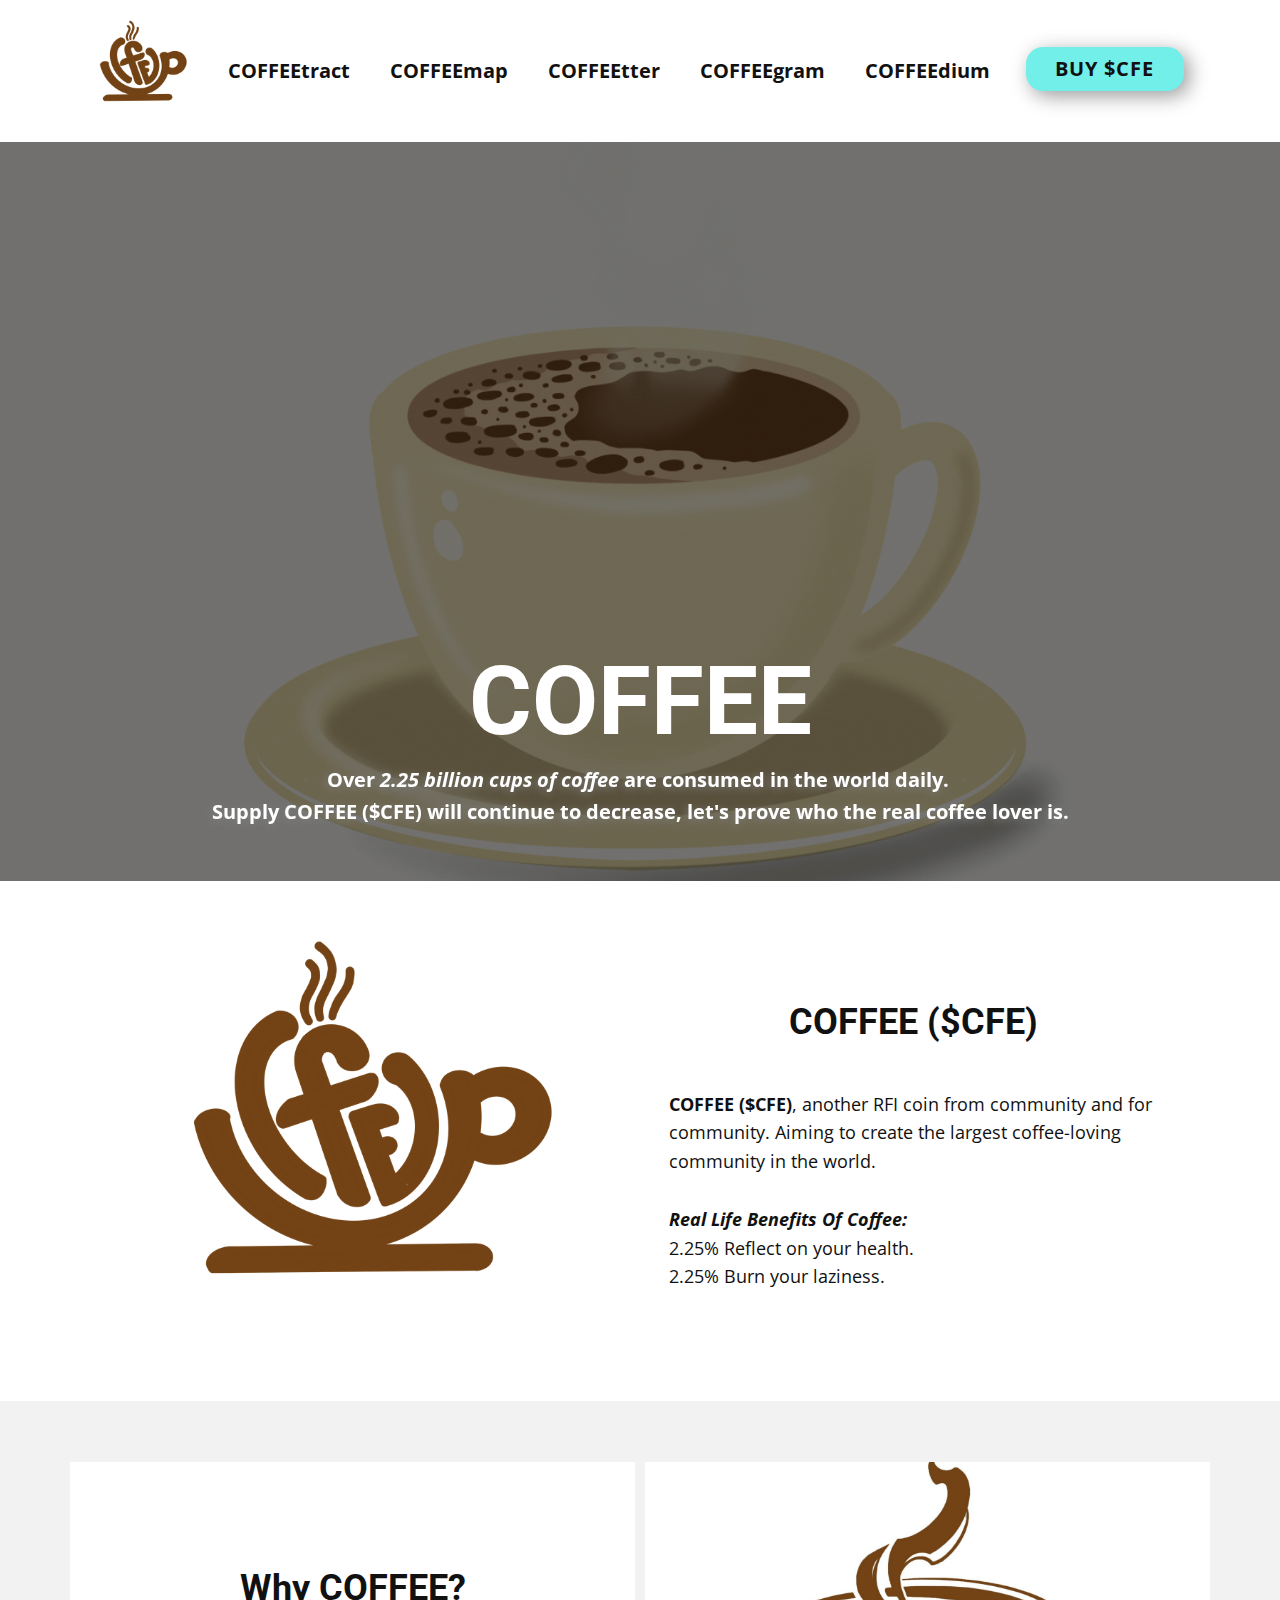
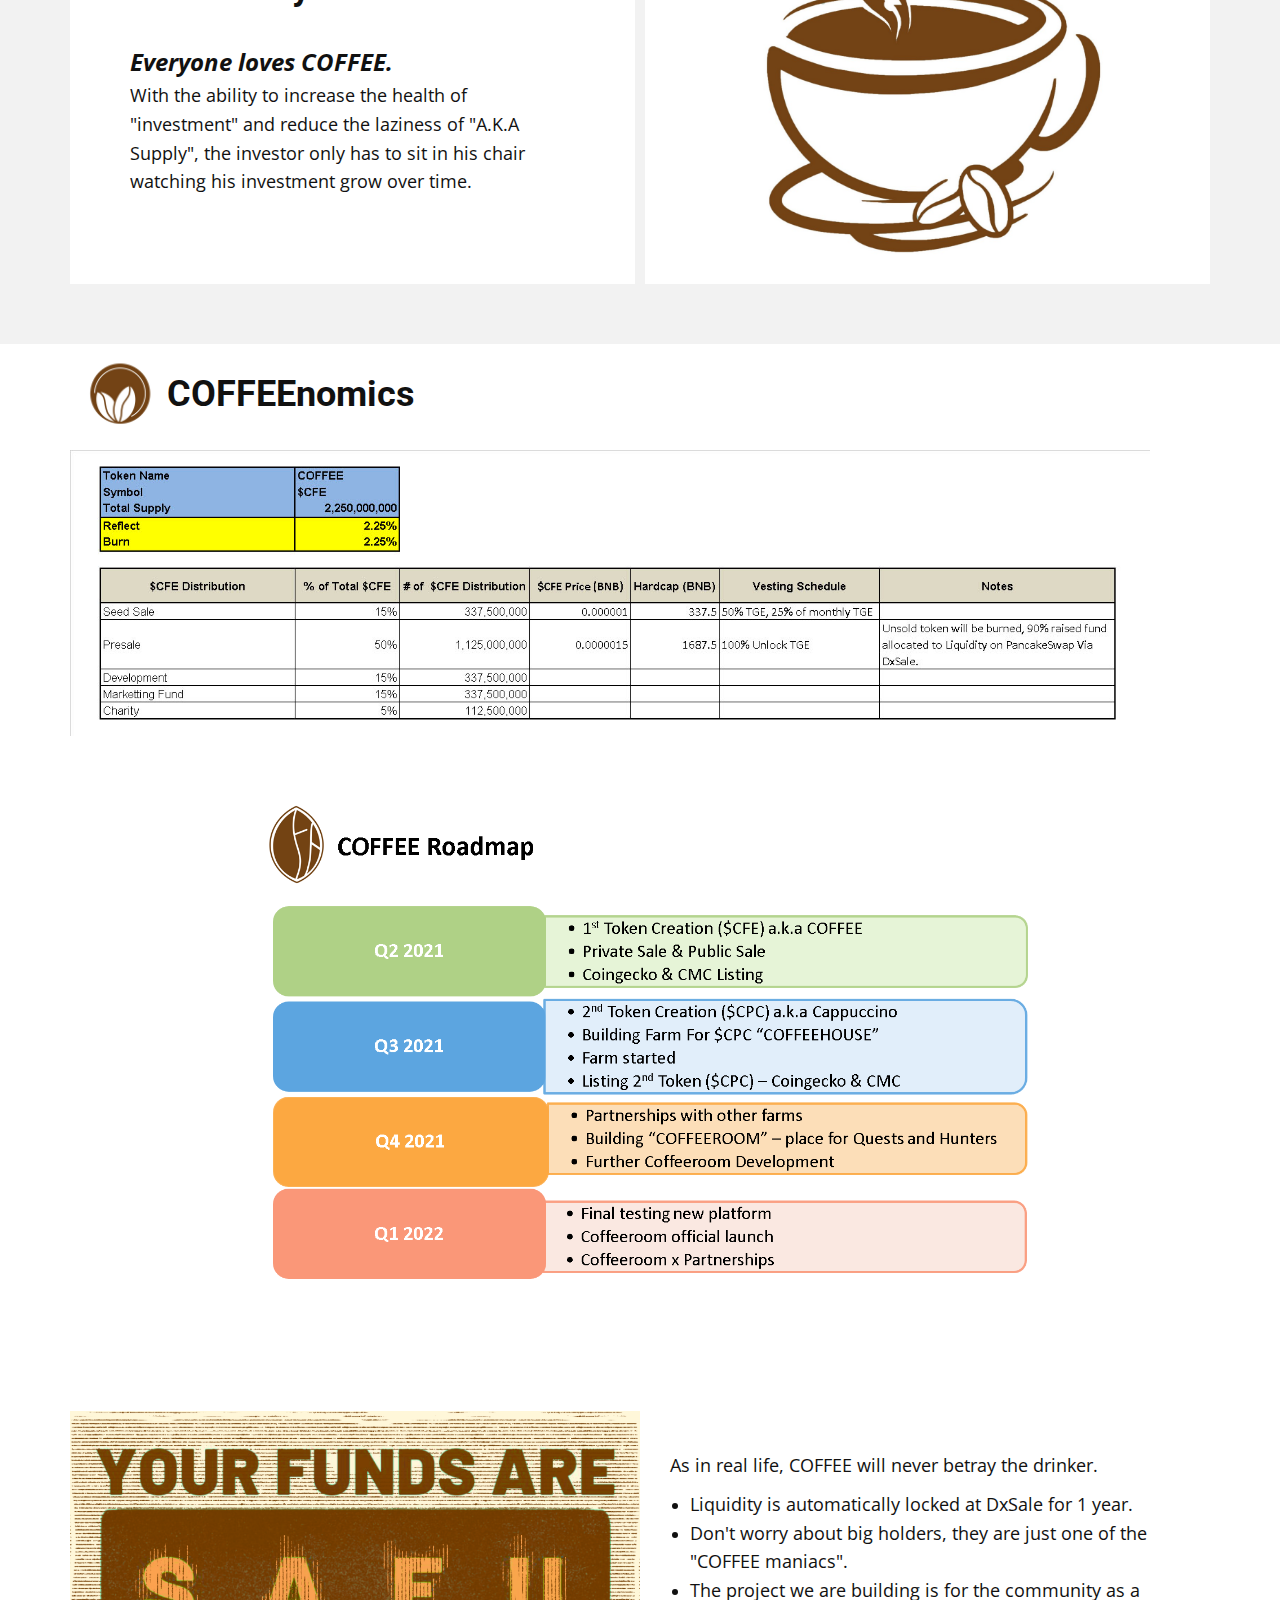
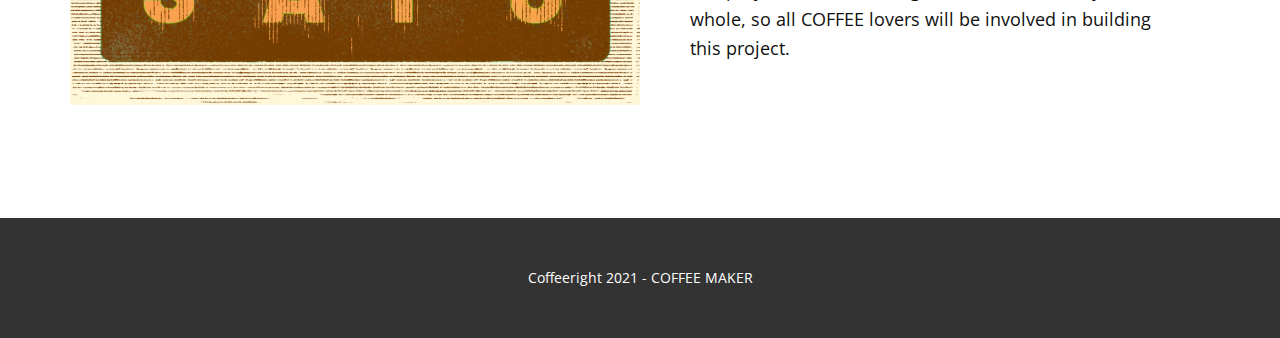
<file: index.html>
<!DOCTYPE html>
<html style="font-size: 16px;" lang="en">
  <head>
    <meta name="viewport" content="width=device-width, initial-scale=1.0">
    <meta charset="utf-8">
    <meta name="keywords" content="INTUITIVE">
    <meta name="description" content="">
    <meta name="page_type" content="np-template-header-footer-from-plugin">
    <title>COFFEE</title>
    <link rel="stylesheet" href="nicepage.css" media="screen">
<link rel="stylesheet" href="COFFEE.css" media="screen">
    <script class="u-script" type="text/javascript" src="jquery.js" defer=""></script>
    <script class="u-script" type="text/javascript" src="nicepage.js" defer=""></script>
    <meta name="generator" content="Nicepage 3.10.2, nicepage.com">
    <link rel="icon" href="images/favicon1.jpg">
    <link id="u-theme-google-font" rel="stylesheet" href="https://fonts.googleapis.com/css?family=Roboto:100,100i,300,300i,400,400i,500,500i,700,700i,900,900i|Open+Sans:300,300i,400,400i,600,600i,700,700i,800,800i">
    
    
    
    
    
    
    
    <script type="application/ld+json">{
		"@context": "http://schema.org",
		"@type": "Organization",
		"name": "Coffee",
		"url": "index.html"
}</script>
    <meta property="og:title" content="COFFEE">
    <meta property="og:type" content="website">
    <meta name="theme-color" content="#478ac9">
    <link rel="canonical" href="index.html">
    <meta property="og:url" content="index.html">
  </head>
  <body data-home-page="COFFEE.html" data-home-page-title="COFFEE" class="u-body"><header class="u-clearfix u-header u-header" id="sec-203b"><div class="u-clearfix u-sheet u-valign-middle-sm u-valign-middle-xs u-sheet-1">
        <nav class="u-menu u-menu-dropdown u-offcanvas u-menu-1">
          <div class="menu-collapse" style="font-size: 1rem; letter-spacing: 0px; font-weight: 700;">
            <a class="u-button-style u-custom-left-right-menu-spacing u-custom-padding-bottom u-custom-top-bottom-menu-spacing u-nav-link u-text-active-palette-1-base u-text-hover-palette-2-base" href="#">
              <svg><use xmlns:xlink="http://www.w3.org/1999/xlink" xlink:href="#menu-hamburger"></use></svg>
              <svg version="1.1" xmlns="http://www.w3.org/2000/svg" xmlns:xlink="http://www.w3.org/1999/xlink"><defs><symbol id="menu-hamburger" viewBox="0 0 16 16" style="width: 16px; height: 16px;"><rect y="1" width="16" height="2"></rect><rect y="7" width="16" height="2"></rect><rect y="13" width="16" height="2"></rect>
</symbol>
</defs></svg>
            </a>
          </div>
          <div class="u-custom-menu u-nav-container">
            <ul class="u-nav u-unstyled u-nav-1"><li class="u-nav-item"><a class="u-button-style u-nav-link u-text-active-palette-1-base u-text-hover-palette-2-base" style="padding: 10px 20px;">COFFEEtract</a>
</li><li class="u-nav-item"><a class="u-button-style u-nav-link u-text-active-palette-1-base u-text-hover-palette-2-base" href="COFFEE.html#sec-0872" data-page-id="38560812" style="padding: 10px 20px;">COFFEEmap</a>
</li><li class="u-nav-item"><a class="u-button-style u-nav-link u-text-active-palette-1-base u-text-hover-palette-2-base" href="Twitter.html" style="padding: 10px 20px;">COFFEEtter</a>
</li><li class="u-nav-item"><a class="u-button-style u-nav-link u-text-active-palette-1-base u-text-hover-palette-2-base" style="padding: 10px 20px;">COFFEEgram</a>
</li><li class="u-nav-item"><a class="u-button-style u-nav-link u-text-active-palette-1-base u-text-hover-palette-2-base" style="padding: 10px 20px;">COFFEEdium</a>
</li></ul>
          </div>
          <div class="u-custom-menu u-nav-container-collapse">
            <div class="u-black u-container-style u-inner-container-layout u-opacity u-opacity-95 u-sidenav">
              <div class="u-sidenav-overflow">
                <div class="u-menu-close"></div>
                <ul class="u-align-center u-nav u-popupmenu-items u-unstyled u-nav-2"><li class="u-nav-item"><a class="u-button-style u-nav-link" style="padding: 10px 20px;">COFFEEtract</a>
</li><li class="u-nav-item"><a class="u-button-style u-nav-link" href="COFFEE.html#sec-0872" data-page-id="38560812" style="padding: 10px 20px;">COFFEEmap</a>
</li><li class="u-nav-item"><a class="u-button-style u-nav-link" href="Twitter.html" style="padding: 10px 20px;">COFFEEtter</a>
</li><li class="u-nav-item"><a class="u-button-style u-nav-link" style="padding: 10px 20px;">COFFEEgram</a>
</li><li class="u-nav-item"><a class="u-button-style u-nav-link" style="padding: 10px 20px;">COFFEEdium</a>
</li></ul>
              </div>
            </div>
            <div class="u-black u-menu-overlay u-opacity u-opacity-70"></div>
          </div>
        </nav>
        <a href="#" class="u-border-0 u-btn u-btn-round u-button-style u-hover-palette-1-dark-1 u-palette-4-light-1 u-radius-17 u-btn-1">BUY $CFE</a>
        <div alt="" class="u-image u-image-circle u-preserve-proportions u-image-1" data-image-width="3000" data-image-height="3000"></div>
      </div></header>
    <section class="u-align-center u-clearfix u-image u-shading u-section-1" src="" data-image-width="3000" data-image-height="3000" id="sec-28fe">
      <div class="u-clearfix u-sheet u-sheet-1">
        <h1 class="u-text u-title u-text-1">COFFEE</h1>
        <p class="u-large-text u-text u-text-variant u-text-2" data-animation-name="bounceIn" data-animation-duration="2500" data-animation-delay="0" data-animation-direction="">
          <span style="font-weight: 700;">Over <i>2.25 billion cups of coffee</i> are consumed in the world daily.&nbsp;<br>Supply COFFEE ($CFE) will continue to decrease, let's prove who the real coffee lover is.
          </span>
          <br>
        </p>
      </div>
    </section>
    <section class="u-clearfix u-section-2" id="sec-06cc">
      <div class="u-clearfix u-sheet u-sheet-1">
        <div class="u-clearfix u-expanded-width u-layout-wrap u-layout-wrap-1">
          <div class="u-layout">
            <div class="u-layout-row">
              <div class="u-container-style u-image u-layout-cell u-size-30 u-image-1" data-image-width="1600" data-image-height="1600">
                <div class="u-container-layout u-container-layout-1"></div>
              </div>
              <div class="u-align-center u-container-style u-layout-cell u-size-30 u-layout-cell-2">
                <div class="u-container-layout u-container-layout-2">
                  <h2 class="u-text u-text-1">COFFEE ($CFE)</h2>
                  <p class="u-align-left u-text u-text-2"><b>COFFEE ($CFE)</b>, another RFI coin from community and for community. Aiming to create the largest coffee-loving community in the world. <br>
                    <br><b><i>Real Life Benefits Of Coffee: </i></b>
                    <br>2.25% Reflect on your health. <br>2.25% Burn your laziness.
                  </p>
                </div>
              </div>
            </div>
          </div>
        </div>
      </div>
    </section>
    <section class="u-clearfix u-grey-5 u-section-3" id="sec-ecaa">
      <div class="u-clearfix u-sheet u-sheet-1">
        <div class="u-clearfix u-gutter-10 u-layout-wrap u-layout-wrap-1">
          <div class="u-layout" style="">
            <div class="u-layout-row" style="">
              <div class="u-container-style u-layout-cell u-left-cell u-size-30 u-size-xs-60 u-white u-layout-cell-1" src="">
                <div class="u-container-layout u-container-layout-1">
                  <h2 class="u-align-center u-text u-text-1">Why COFFEE?</h2>
                  <p class="u-align-left u-text u-text-2">
                    <span style="font-weight: 700; font-style: italic; font-size: 1.5rem;">Everyone loves COFFEE.&nbsp;</span>
                    <br>With the ability to increase the health of "investment" and reduce the laziness of "A.K.A Supply", the investor only has to sit in his chair watching his investment grow over time.<br>
                    <br>
                  </p>
                </div>
              </div>
              <div class="u-align-center u-container-style u-image u-layout-cell u-right-cell u-size-30 u-size-xs-60 u-image-1" src="" data-image-width="3000" data-image-height="3000">
                <div class="u-container-layout u-container-layout-2" src=""></div>
              </div>
            </div>
          </div>
        </div>
      </div>
    </section>
    <section class="u-clearfix u-section-4" id="sec-9d4d">
      <div class="u-clearfix u-sheet u-sheet-1">
        <h1 class="u-text u-text-1">COFFEEnomics</h1>
        <img class="u-image u-image-contain u-image-1" src="images/Tokenomics.jpg" data-image-width="1571" data-image-height="416">
        <div alt="" class="u-image u-image-circle u-preserve-proportions u-image-2" data-image-width="3000" data-image-height="3000"></div>
      </div>
    </section>
    <section class="u-clearfix u-image u-image-contain u-section-5" id="sec-0872" data-image-width="1409" data-image-height="887">
      <div class="u-clearfix u-sheet u-valign-top u-sheet-1"></div>
    </section>
    <section class="u-clearfix u-section-6" id="sec-8084">
      <div class="u-clearfix u-sheet u-sheet-1">
        <div class="u-clearfix u-expanded-width u-layout-wrap u-layout-wrap-1">
          <div class="u-layout">
            <div class="u-layout-row">
              <div class="u-container-style u-image u-image-contain u-layout-cell u-size-30 u-image-1" data-image-width="1070" data-image-height="551">
                <div class="u-container-layout u-container-layout-1"></div>
              </div>
              <div class="u-container-style u-layout-cell u-size-30 u-layout-cell-2">
                <div class="u-container-layout u-valign-top-sm u-valign-top-xs u-container-layout-2">
                  <p class="u-text u-text-1">
                    <span style="font-size: 1.125rem;">As in real life, COFFEE will never betray the drinker.&nbsp;</span>
                    <br>
                  </p>
                  <ul class="u-text u-text-2">
                    <li>
                      <span style="font-size: 1.125rem;">Liquidity is automatically locked at DxSale for 1 year.&nbsp;&nbsp;</span>
                    </li>
                    <li>
                      <span style="font-size: 1.125rem;">Don't worry about big holders, they are just one of the "COFFEE maniacs".&nbsp;</span>
                    </li>
                    <li>
                      <span style="font-size: 1.125rem;">The project we are building is for the community as a whole, so all COFFEE lovers will be involved in building this project.</span>
                    </li>
                  </ul>
                </div>
              </div>
            </div>
          </div>
        </div>
      </div>
    </section>
    
    
    <footer class="u-align-center u-clearfix u-footer u-grey-80 u-footer" id="sec-6ede"><div class="u-clearfix u-sheet u-sheet-1">
        <p class="u-small-text u-text u-text-variant u-text-1">Coffeeright 2021 - COFFEE MAKER</p>
      </div></footer>
  </body>
</html>
</file>
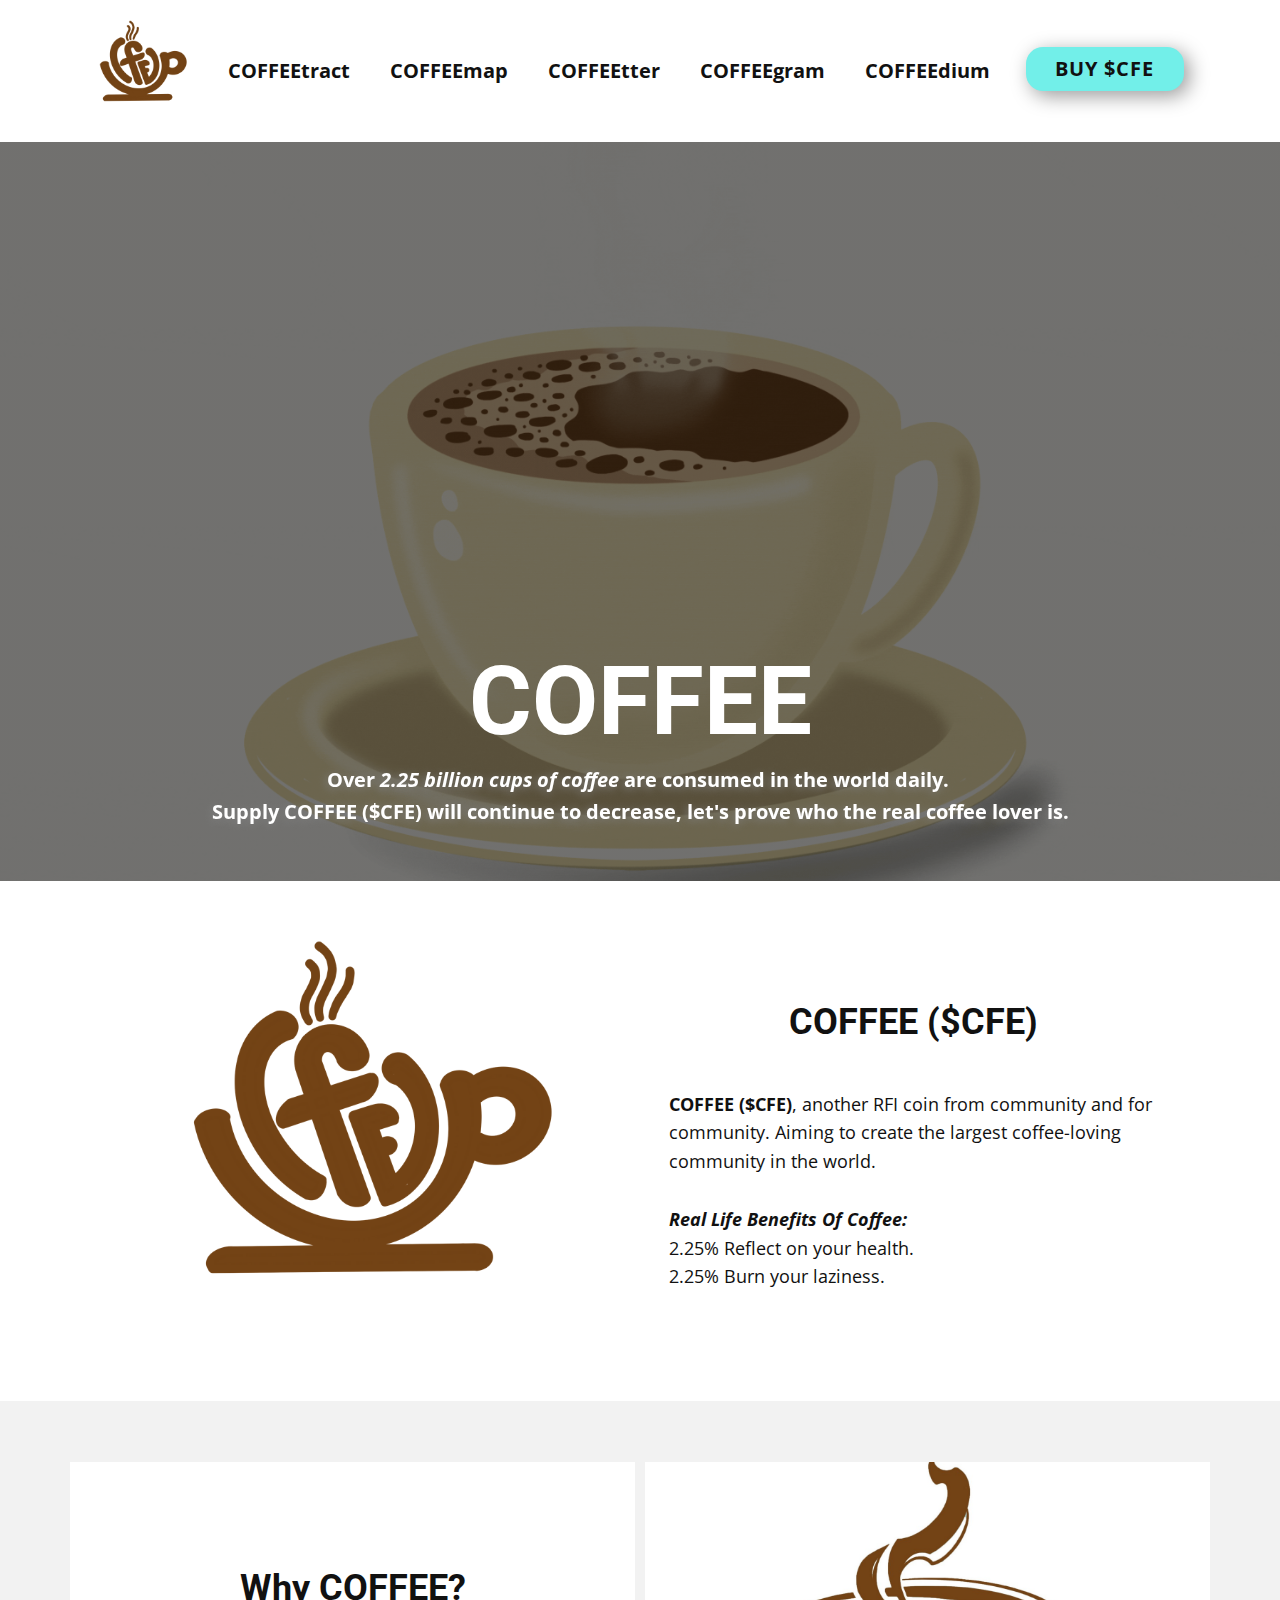
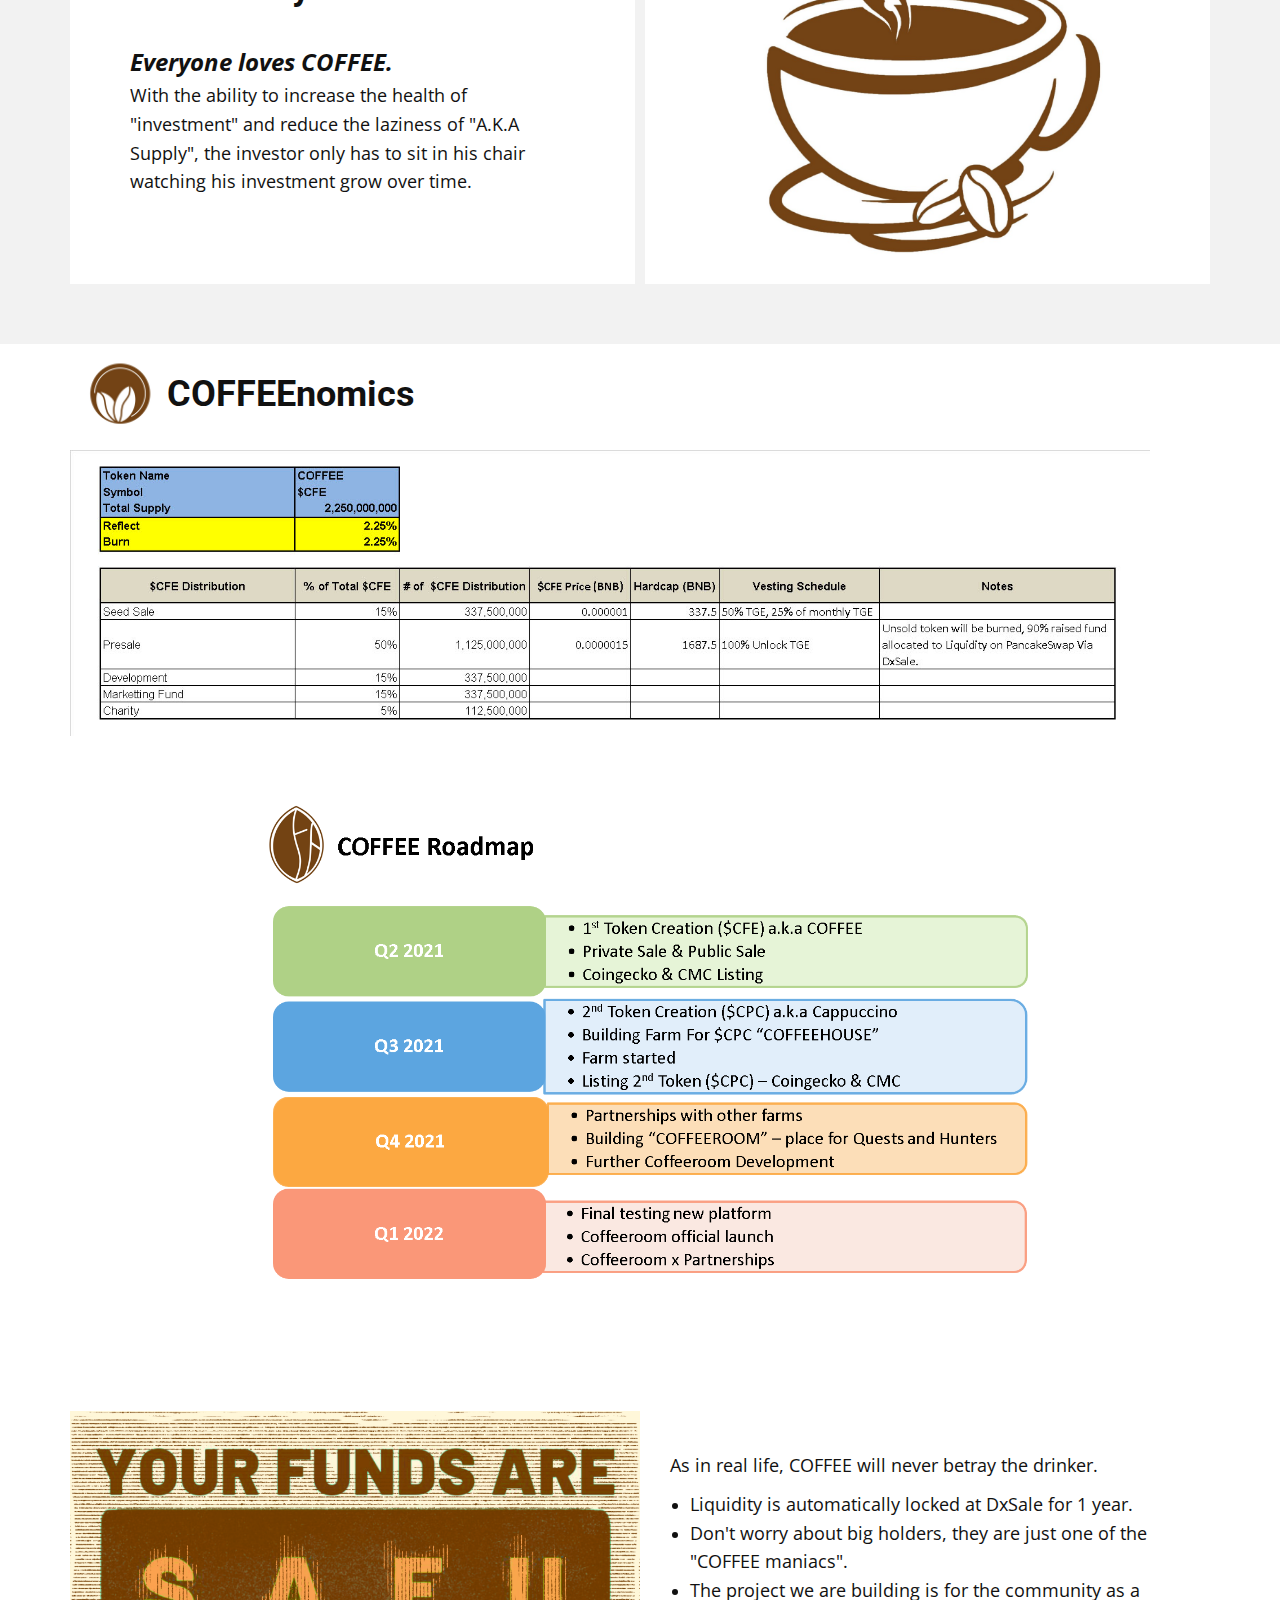
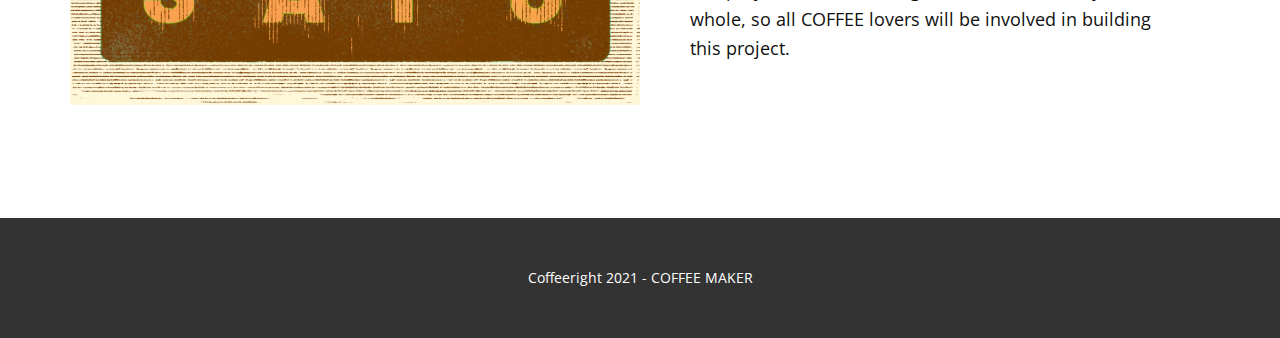
<file: COFFEE.html>
<!DOCTYPE html>
<html style="font-size: 16px;" lang="en">
  <head>
    <meta name="viewport" content="width=device-width, initial-scale=1.0">
    <meta charset="utf-8">
    <meta name="keywords" content="INTUITIVE">
    <meta name="description" content="">
    <meta name="page_type" content="np-template-header-footer-from-plugin">
    <title>COFFEE</title>
    <link rel="stylesheet" href="nicepage.css" media="screen">
<link rel="stylesheet" href="COFFEE.css" media="screen">
    <script class="u-script" type="text/javascript" src="jquery.js" defer=""></script>
    <script class="u-script" type="text/javascript" src="nicepage.js" defer=""></script>
    <meta name="generator" content="Nicepage 3.10.2, nicepage.com">
    <link rel="icon" href="images/favicon1.jpg">
    <link id="u-theme-google-font" rel="stylesheet" href="https://fonts.googleapis.com/css?family=Roboto:100,100i,300,300i,400,400i,500,500i,700,700i,900,900i|Open+Sans:300,300i,400,400i,600,600i,700,700i,800,800i">
    
    
    
    
    
    
    
    <script type="application/ld+json">{
		"@context": "http://schema.org",
		"@type": "Organization",
		"name": "Coffee",
		"url": "index.html"
}</script>
    <meta property="og:title" content="COFFEE">
    <meta property="og:type" content="website">
    <meta name="theme-color" content="#478ac9">
    <link rel="canonical" href="index.html">
    <meta property="og:url" content="index.html">
  </head>
  <body class="u-body"><header class="u-clearfix u-header u-header" id="sec-203b"><div class="u-clearfix u-sheet u-valign-middle-sm u-valign-middle-xs u-sheet-1">
        <nav class="u-menu u-menu-dropdown u-offcanvas u-menu-1">
          <div class="menu-collapse" style="font-size: 1rem; letter-spacing: 0px; font-weight: 700;">
            <a class="u-button-style u-custom-left-right-menu-spacing u-custom-padding-bottom u-custom-top-bottom-menu-spacing u-nav-link u-text-active-palette-1-base u-text-hover-palette-2-base" href="#">
              <svg><use xmlns:xlink="http://www.w3.org/1999/xlink" xlink:href="#menu-hamburger"></use></svg>
              <svg version="1.1" xmlns="http://www.w3.org/2000/svg" xmlns:xlink="http://www.w3.org/1999/xlink"><defs><symbol id="menu-hamburger" viewBox="0 0 16 16" style="width: 16px; height: 16px;"><rect y="1" width="16" height="2"></rect><rect y="7" width="16" height="2"></rect><rect y="13" width="16" height="2"></rect>
</symbol>
</defs></svg>
            </a>
          </div>
          <div class="u-custom-menu u-nav-container">
            <ul class="u-nav u-unstyled u-nav-1"><li class="u-nav-item"><a class="u-button-style u-nav-link u-text-active-palette-1-base u-text-hover-palette-2-base" style="padding: 10px 20px;">COFFEEtract</a>
</li><li class="u-nav-item"><a class="u-button-style u-nav-link u-text-active-palette-1-base u-text-hover-palette-2-base" href="COFFEE.html#sec-0872" data-page-id="38560812" style="padding: 10px 20px;">COFFEEmap</a>
</li><li class="u-nav-item"><a class="u-button-style u-nav-link u-text-active-palette-1-base u-text-hover-palette-2-base" href="Twitter.html" style="padding: 10px 20px;">COFFEEtter</a>
</li><li class="u-nav-item"><a class="u-button-style u-nav-link u-text-active-palette-1-base u-text-hover-palette-2-base" style="padding: 10px 20px;">COFFEEgram</a>
</li><li class="u-nav-item"><a class="u-button-style u-nav-link u-text-active-palette-1-base u-text-hover-palette-2-base" style="padding: 10px 20px;">COFFEEdium</a>
</li></ul>
          </div>
          <div class="u-custom-menu u-nav-container-collapse">
            <div class="u-black u-container-style u-inner-container-layout u-opacity u-opacity-95 u-sidenav">
              <div class="u-sidenav-overflow">
                <div class="u-menu-close"></div>
                <ul class="u-align-center u-nav u-popupmenu-items u-unstyled u-nav-2"><li class="u-nav-item"><a class="u-button-style u-nav-link" style="padding: 10px 20px;">COFFEEtract</a>
</li><li class="u-nav-item"><a class="u-button-style u-nav-link" href="COFFEE.html#sec-0872" data-page-id="38560812" style="padding: 10px 20px;">COFFEEmap</a>
</li><li class="u-nav-item"><a class="u-button-style u-nav-link" href="Twitter.html" style="padding: 10px 20px;">COFFEEtter</a>
</li><li class="u-nav-item"><a class="u-button-style u-nav-link" style="padding: 10px 20px;">COFFEEgram</a>
</li><li class="u-nav-item"><a class="u-button-style u-nav-link" style="padding: 10px 20px;">COFFEEdium</a>
</li></ul>
              </div>
            </div>
            <div class="u-black u-menu-overlay u-opacity u-opacity-70"></div>
          </div>
        </nav>
        <a href="#" class="u-border-0 u-btn u-btn-round u-button-style u-hover-palette-1-dark-1 u-palette-4-light-1 u-radius-17 u-btn-1">BUY $CFE</a>
        <div alt="" class="u-image u-image-circle u-preserve-proportions u-image-1" data-image-width="3000" data-image-height="3000"></div>
      </div></header>
    <section class="u-align-center u-clearfix u-image u-shading u-section-1" src="" data-image-width="3000" data-image-height="3000" id="sec-28fe">
      <div class="u-clearfix u-sheet u-sheet-1">
        <h1 class="u-text u-title u-text-1">COFFEE</h1>
        <p class="u-large-text u-text u-text-variant u-text-2" data-animation-name="bounceIn" data-animation-duration="2500" data-animation-delay="0" data-animation-direction="">
          <span style="font-weight: 700;">Over <i>2.25 billion cups of coffee</i> are consumed in the world daily.&nbsp;<br>Supply COFFEE ($CFE) will continue to decrease, let's prove who the real coffee lover is.
          </span>
          <br>
        </p>
      </div>
    </section>
    <section class="u-clearfix u-section-2" id="sec-06cc">
      <div class="u-clearfix u-sheet u-sheet-1">
        <div class="u-clearfix u-expanded-width u-layout-wrap u-layout-wrap-1">
          <div class="u-layout">
            <div class="u-layout-row">
              <div class="u-container-style u-image u-layout-cell u-size-30 u-image-1" data-image-width="1600" data-image-height="1600">
                <div class="u-container-layout u-container-layout-1"></div>
              </div>
              <div class="u-align-center u-container-style u-layout-cell u-size-30 u-layout-cell-2">
                <div class="u-container-layout u-container-layout-2">
                  <h2 class="u-text u-text-1">COFFEE ($CFE)</h2>
                  <p class="u-align-left u-text u-text-2"><b>COFFEE ($CFE)</b>, another RFI coin from community and for community. Aiming to create the largest coffee-loving community in the world. <br>
                    <br><b><i>Real Life Benefits Of Coffee: </i></b>
                    <br>2.25% Reflect on your health. <br>2.25% Burn your laziness.
                  </p>
                </div>
              </div>
            </div>
          </div>
        </div>
      </div>
    </section>
    <section class="u-clearfix u-grey-5 u-section-3" id="sec-ecaa">
      <div class="u-clearfix u-sheet u-sheet-1">
        <div class="u-clearfix u-gutter-10 u-layout-wrap u-layout-wrap-1">
          <div class="u-layout" style="">
            <div class="u-layout-row" style="">
              <div class="u-container-style u-layout-cell u-left-cell u-size-30 u-size-xs-60 u-white u-layout-cell-1" src="">
                <div class="u-container-layout u-container-layout-1">
                  <h2 class="u-align-center u-text u-text-1">Why COFFEE?</h2>
                  <p class="u-align-left u-text u-text-2">
                    <span style="font-weight: 700; font-style: italic; font-size: 1.5rem;">Everyone loves COFFEE.&nbsp;</span>
                    <br>With the ability to increase the health of "investment" and reduce the laziness of "A.K.A Supply", the investor only has to sit in his chair watching his investment grow over time.<br>
                    <br>
                  </p>
                </div>
              </div>
              <div class="u-align-center u-container-style u-image u-layout-cell u-right-cell u-size-30 u-size-xs-60 u-image-1" src="" data-image-width="3000" data-image-height="3000">
                <div class="u-container-layout u-container-layout-2" src=""></div>
              </div>
            </div>
          </div>
        </div>
      </div>
    </section>
    <section class="u-clearfix u-section-4" id="sec-9d4d">
      <div class="u-clearfix u-sheet u-sheet-1">
        <h1 class="u-text u-text-1">COFFEEnomics</h1>
        <img class="u-image u-image-contain u-image-1" src="images/Tokenomics.jpg" data-image-width="1571" data-image-height="416">
        <div alt="" class="u-image u-image-circle u-preserve-proportions u-image-2" data-image-width="3000" data-image-height="3000"></div>
      </div>
    </section>
    <section class="u-clearfix u-image u-image-contain u-section-5" id="sec-0872" data-image-width="1409" data-image-height="887">
      <div class="u-clearfix u-sheet u-valign-top u-sheet-1"></div>
    </section>
    <section class="u-clearfix u-section-6" id="sec-8084">
      <div class="u-clearfix u-sheet u-sheet-1">
        <div class="u-clearfix u-expanded-width u-layout-wrap u-layout-wrap-1">
          <div class="u-layout">
            <div class="u-layout-row">
              <div class="u-container-style u-image u-image-contain u-layout-cell u-size-30 u-image-1" data-image-width="1070" data-image-height="551">
                <div class="u-container-layout u-container-layout-1"></div>
              </div>
              <div class="u-container-style u-layout-cell u-size-30 u-layout-cell-2">
                <div class="u-container-layout u-valign-top-sm u-valign-top-xs u-container-layout-2">
                  <p class="u-text u-text-1">
                    <span style="font-size: 1.125rem;">As in real life, COFFEE will never betray the drinker.&nbsp;</span>
                    <br>
                  </p>
                  <ul class="u-text u-text-2">
                    <li>
                      <span style="font-size: 1.125rem;">Liquidity is automatically locked at DxSale for 1 year.&nbsp;&nbsp;</span>
                    </li>
                    <li>
                      <span style="font-size: 1.125rem;">Don't worry about big holders, they are just one of the "COFFEE maniacs".&nbsp;</span>
                    </li>
                    <li>
                      <span style="font-size: 1.125rem;">The project we are building is for the community as a whole, so all COFFEE lovers will be involved in building this project.</span>
                    </li>
                  </ul>
                </div>
              </div>
            </div>
          </div>
        </div>
      </div>
    </section>
    
    
    <footer class="u-align-center u-clearfix u-footer u-grey-80 u-footer" id="sec-6ede"><div class="u-clearfix u-sheet u-sheet-1">
        <p class="u-small-text u-text u-text-variant u-text-1">Coffeeright 2021 - COFFEE MAKER</p>
      </div></footer>
  </body>
</html>
</file>
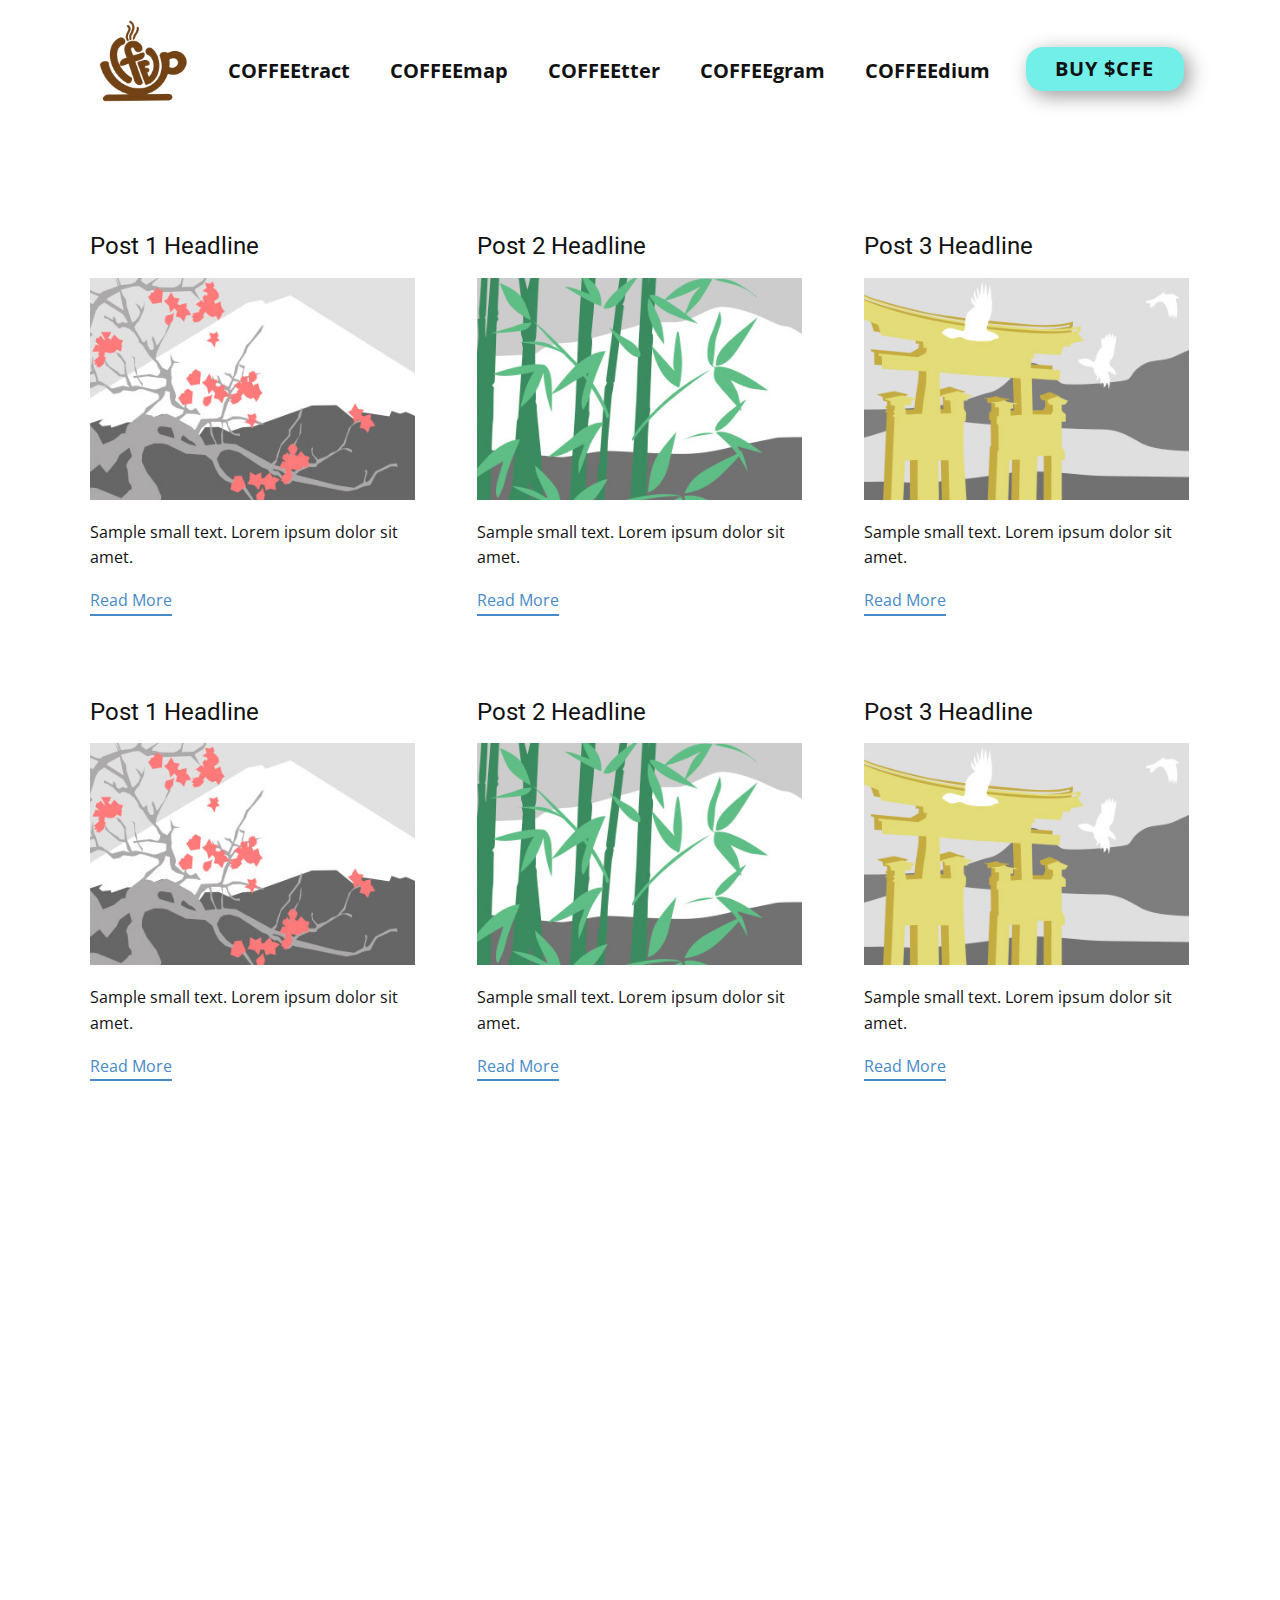
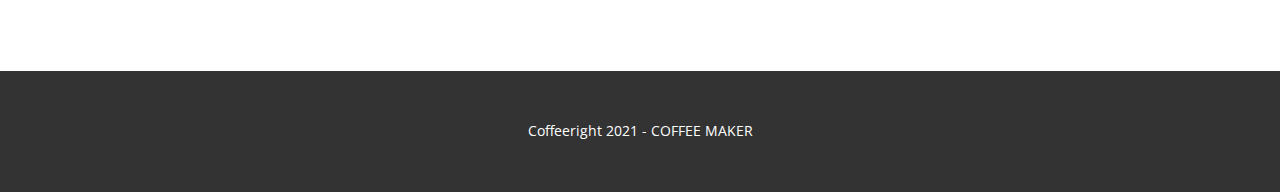
<file: blog/blog.html>
<html style="font-size: 16px;" lang="en"><head>
    <meta name="viewport" content="width=device-width, initial-scale=1.0">
    <meta charset="utf-8">
    <meta name="keywords" content="coffee, crypto, coffee coin, CFE, $CFE, investment, crypto investment, best crypto investment,">
    <meta name="description" content="">
    <meta name="page_type" content="np-template-header-footer-from-plugin">
    <title>Blog Template</title>
    <link rel="stylesheet" href="../nicepage.css" media="screen">
<link rel="stylesheet" href="../Blog-Template.css" media="screen">
    <script class="u-script" type="text/javascript" src="../jquery.js" defer=""></script>
    <script class="u-script" type="text/javascript" src="../nicepage.js" defer=""></script>
    <meta name="generator" content="Nicepage 3.10.2, nicepage.com">
    <link rel="icon" href="../images/favicon1.jpg">
    <link id="u-theme-google-font" rel="stylesheet" href="https://fonts.googleapis.com/css?family=Roboto:100,100i,300,300i,400,400i,500,500i,700,700i,900,900i|Open+Sans:300,300i,400,400i,600,600i,700,700i,800,800i">
    
    
    
    <script type="application/ld+json">{
		"@context": "http://schema.org",
		"@type": "Organization",
		"name": "Coffee",
		"url": "index.html"
}</script>
    <meta property="og:title" content="Blog Template">
    <meta property="og:type" content="website">
    <meta name="theme-color" content="#478ac9">
    <link rel="canonical" href="../index.html">
    <meta property="og:url" content="index.html">
  </head>
  <body class="u-body"><header class="u-clearfix u-header u-header" id="sec-203b"><div class="u-clearfix u-sheet u-valign-middle-sm u-valign-middle-xs u-sheet-1">
        <nav class="u-menu u-menu-dropdown u-offcanvas u-menu-1">
          <div class="menu-collapse" style="font-size: 1rem; letter-spacing: 0px; font-weight: 700;">
            <a class="u-button-style u-custom-left-right-menu-spacing u-custom-padding-bottom u-custom-top-bottom-menu-spacing u-nav-link u-text-active-palette-1-base u-text-hover-palette-2-base" href="#">
              <svg><use xmlns:xlink="http://www.w3.org/1999/xlink" xlink:href="#menu-hamburger"></use></svg>
              <svg version="1.1" xmlns="http://www.w3.org/2000/svg" xmlns:xlink="http://www.w3.org/1999/xlink"><defs><symbol id="menu-hamburger" viewBox="0 0 16 16" style="width: 16px; height: 16px;"><rect y="1" width="16" height="2"></rect><rect y="7" width="16" height="2"></rect><rect y="13" width="16" height="2"></rect>
</symbol>
</defs></svg>
            </a>
          </div>
          <div class="u-custom-menu u-nav-container">
            <ul class="u-nav u-unstyled u-nav-1"><li class="u-nav-item"><a class="u-button-style u-nav-link u-text-active-palette-1-base u-text-hover-palette-2-base" style="padding: 10px 20px;">COFFEEtract</a>
</li><li class="u-nav-item"><a class="u-button-style u-nav-link u-text-active-palette-1-base u-text-hover-palette-2-base" href="../COFFEE.html#sec-0872" data-page-id="38560812" style="padding: 10px 20px;">COFFEEmap</a>
</li><li class="u-nav-item"><a class="u-button-style u-nav-link u-text-active-palette-1-base u-text-hover-palette-2-base" href="../Twitter.html" style="padding: 10px 20px;">COFFEEtter</a>
</li><li class="u-nav-item"><a class="u-button-style u-nav-link u-text-active-palette-1-base u-text-hover-palette-2-base" style="padding: 10px 20px;">COFFEEgram</a>
</li><li class="u-nav-item"><a class="u-button-style u-nav-link u-text-active-palette-1-base u-text-hover-palette-2-base" style="padding: 10px 20px;">COFFEEdium</a>
</li></ul>
          </div>
          <div class="u-custom-menu u-nav-container-collapse">
            <div class="u-black u-container-style u-inner-container-layout u-opacity u-opacity-95 u-sidenav">
              <div class="u-sidenav-overflow">
                <div class="u-menu-close"></div>
                <ul class="u-align-center u-nav u-popupmenu-items u-unstyled u-nav-2"><li class="u-nav-item"><a class="u-button-style u-nav-link" style="padding: 10px 20px;">COFFEEtract</a>
</li><li class="u-nav-item"><a class="u-button-style u-nav-link" href="../COFFEE.html#sec-0872" data-page-id="38560812" style="padding: 10px 20px;">COFFEEmap</a>
</li><li class="u-nav-item"><a class="u-button-style u-nav-link" href="../Twitter.html" style="padding: 10px 20px;">COFFEEtter</a>
</li><li class="u-nav-item"><a class="u-button-style u-nav-link" style="padding: 10px 20px;">COFFEEgram</a>
</li><li class="u-nav-item"><a class="u-button-style u-nav-link" style="padding: 10px 20px;">COFFEEdium</a>
</li></ul>
              </div>
            </div>
            <div class="u-black u-menu-overlay u-opacity u-opacity-70"></div>
          </div>
        </nav>
        <a href="#" class="u-border-0 u-btn u-btn-round u-button-style u-hover-palette-1-dark-1 u-palette-4-light-1 u-radius-17 u-btn-1">BUY $CFE</a>
        <div alt="" class="u-image u-image-circle u-preserve-proportions u-image-1" data-image-width="3000" data-image-height="3000"></div>
      </div></header>
    <section class="u-clearfix u-section-1" id="sec-25ae">
      <div class="u-clearfix u-sheet u-valign-middle u-sheet-1"><!--blog--><!--blog_options_json--><!--{"type":"Recent","source":"","tags":"","count":""}--><!--/blog_options_json-->
        <div class="u-blog u-expanded-width u-repeater u-repeater-1"><!--blog_post-->
          <div class="u-blog-post u-container-style u-repeater-item u-white u-repeater-item-1">
            <div class="u-container-layout u-similar-container u-valign-top u-container-layout-1"><!--blog_post_header-->
              <h4 class="u-blog-control u-text u-text-1">
                <a class="u-post-header-link" href="../blog/post.html"><!--blog_post_header_content-->Post 1 Headline<!--/blog_post_header_content--></a>
              </h4><!--/blog_post_header--><!--blog_post_image-->
              <a class="u-post-header-link" href="../blog/post.html"><img alt="" class="u-blog-control u-expanded-width u-image u-image-default u-image-1" src="[data-uri]"></a><!--/blog_post_image--><!--blog_post_content-->
              <div class="u-blog-control u-post-content u-text u-text-2 fr-view">Sample small text. Lorem ipsum dolor sit amet.</div><!--/blog_post_content--><!--blog_post_readmore-->
              <a href="../blog/post.html" class="u-blog-control u-border-2 u-border-palette-1-base u-btn u-btn-rectangle u-button-style u-none u-btn-1"><!--blog_post_readmore_content-->Read More<!--/blog_post_readmore_content--></a><!--/blog_post_readmore-->
            </div>
          </div><div class="u-blog-post u-container-style u-repeater-item u-video-cover u-white">
            <div class="u-container-layout u-similar-container u-valign-top u-container-layout-2"><!--blog_post_header-->
              <h4 class="u-blog-control u-text u-text-3">
                <a class="u-post-header-link" href="../blog/post-1.html"><!--blog_post_header_content-->Post 2 Headline<!--/blog_post_header_content--></a>
              </h4><!--/blog_post_header--><!--blog_post_image-->
              <a class="u-post-header-link" href="../blog/post-1.html"><img alt="" class="u-blog-control u-expanded-width u-image u-image-default u-image-2" src="[data-uri]"></a><!--/blog_post_image--><!--blog_post_content-->
              <div class="u-blog-control u-post-content u-text u-text-4 fr-view">Sample small text. Lorem ipsum dolor sit amet.</div><!--/blog_post_content--><!--blog_post_readmore-->
              <a href="../blog/post-1.html" class="u-blog-control u-border-2 u-border-palette-1-base u-btn u-btn-rectangle u-button-style u-none u-btn-2"><!--blog_post_readmore_content-->Read More<!--/blog_post_readmore_content--></a><!--/blog_post_readmore-->
            </div>
          </div><div class="u-blog-post u-container-style u-repeater-item u-video-cover u-white">
            <div class="u-container-layout u-similar-container u-valign-top u-container-layout-3"><!--blog_post_header-->
              <h4 class="u-blog-control u-text u-text-5">
                <a class="u-post-header-link" href="../blog/post-2.html"><!--blog_post_header_content-->Post 3 Headline<!--/blog_post_header_content--></a>
              </h4><!--/blog_post_header--><!--blog_post_image-->
              <a class="u-post-header-link" href="../blog/post-2.html"><img alt="" class="u-blog-control u-expanded-width u-image u-image-default u-image-3" src="[data-uri]"></a><!--/blog_post_image--><!--blog_post_content-->
              <div class="u-blog-control u-post-content u-text u-text-6 fr-view">Sample small text. Lorem ipsum dolor sit amet.</div><!--/blog_post_content--><!--blog_post_readmore-->
              <a href="../blog/post-2.html" class="u-blog-control u-border-2 u-border-palette-1-base u-btn u-btn-rectangle u-button-style u-none u-btn-3"><!--blog_post_readmore_content-->Read More<!--/blog_post_readmore_content--></a><!--/blog_post_readmore-->
            </div>
          </div><div class="u-blog-post u-container-style u-repeater-item u-white u-repeater-item-1">
            <div class="u-container-layout u-similar-container u-valign-top u-container-layout-1"><!--blog_post_header-->
              <h4 class="u-blog-control u-text u-text-1">
                <a class="u-post-header-link" href="../blog/post-3.html"><!--blog_post_header_content-->Post 1 Headline<!--/blog_post_header_content--></a>
              </h4><!--/blog_post_header--><!--blog_post_image-->
              <a class="u-post-header-link" href="../blog/post-3.html"><img alt="" class="u-blog-control u-expanded-width u-image u-image-default u-image-1" src="[data-uri]"></a><!--/blog_post_image--><!--blog_post_content-->
              <div class="u-blog-control u-post-content u-text u-text-2 fr-view">Sample small text. Lorem ipsum dolor sit amet.</div><!--/blog_post_content--><!--blog_post_readmore-->
              <a href="../blog/post-3.html" class="u-blog-control u-border-2 u-border-palette-1-base u-btn u-btn-rectangle u-button-style u-none u-btn-1"><!--blog_post_readmore_content-->Read More<!--/blog_post_readmore_content--></a><!--/blog_post_readmore-->
            </div>
          </div><div class="u-blog-post u-container-style u-repeater-item u-video-cover u-white">
            <div class="u-container-layout u-similar-container u-valign-top u-container-layout-2"><!--blog_post_header-->
              <h4 class="u-blog-control u-text u-text-3">
                <a class="u-post-header-link" href="../blog/post-4.html"><!--blog_post_header_content-->Post 2 Headline<!--/blog_post_header_content--></a>
              </h4><!--/blog_post_header--><!--blog_post_image-->
              <a class="u-post-header-link" href="../blog/post-4.html"><img alt="" class="u-blog-control u-expanded-width u-image u-image-default u-image-2" src="[data-uri]"></a><!--/blog_post_image--><!--blog_post_content-->
              <div class="u-blog-control u-post-content u-text u-text-4 fr-view">Sample small text. Lorem ipsum dolor sit amet.</div><!--/blog_post_content--><!--blog_post_readmore-->
              <a href="../blog/post-4.html" class="u-blog-control u-border-2 u-border-palette-1-base u-btn u-btn-rectangle u-button-style u-none u-btn-2"><!--blog_post_readmore_content-->Read More<!--/blog_post_readmore_content--></a><!--/blog_post_readmore-->
            </div>
          </div><div class="u-blog-post u-container-style u-repeater-item u-video-cover u-white">
            <div class="u-container-layout u-similar-container u-valign-top u-container-layout-3"><!--blog_post_header-->
              <h4 class="u-blog-control u-text u-text-5">
                <a class="u-post-header-link" href="../blog/post-5.html"><!--blog_post_header_content-->Post 3 Headline<!--/blog_post_header_content--></a>
              </h4><!--/blog_post_header--><!--blog_post_image-->
              <a class="u-post-header-link" href="../blog/post-5.html"><img alt="" class="u-blog-control u-expanded-width u-image u-image-default u-image-3" src="[data-uri]"></a><!--/blog_post_image--><!--blog_post_content-->
              <div class="u-blog-control u-post-content u-text u-text-6 fr-view">Sample small text. Lorem ipsum dolor sit amet.</div><!--/blog_post_content--><!--blog_post_readmore-->
              <a href="../blog/post-5.html" class="u-blog-control u-border-2 u-border-palette-1-base u-btn u-btn-rectangle u-button-style u-none u-btn-3"><!--blog_post_readmore_content-->Read More<!--/blog_post_readmore_content--></a><!--/blog_post_readmore-->
            </div>
          </div><!--/blog_post--><!--blog_post-->
          <!--/blog_post--><!--blog_post-->
          <!--/blog_post-->
        </div><!--/blog-->
      </div>
    </section>
    <section class="u-clearfix u-section-2" id="sec-d915">
      <div class="u-clearfix u-sheet u-sheet-1"></div>
    </section>
    
    
    <footer class="u-align-center u-clearfix u-footer u-grey-80 u-footer" id="sec-6ede"><div class="u-clearfix u-sheet u-sheet-1">
        <p class="u-small-text u-text u-text-variant u-text-1">Coffeeright 2021 - COFFEE MAKER</p>
      </div></footer>
  
</body></html>
</file>
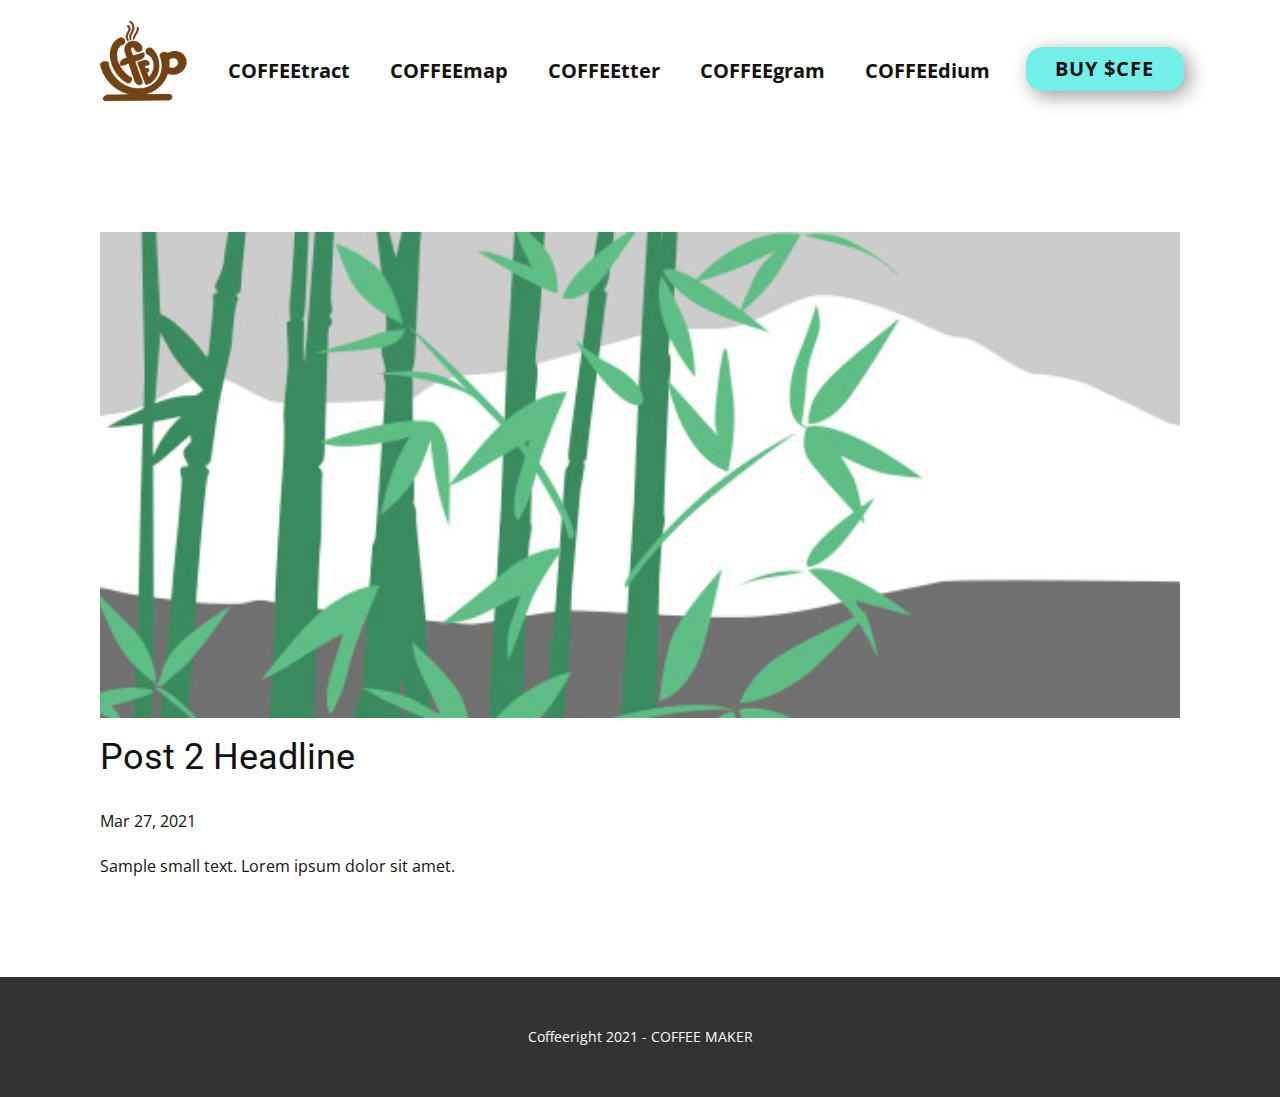
<file: blog/post-1.html>
<!doctype html>
<html style="font-size: 16px;" lang="en"><head>
    <meta name="viewport" content="width=device-width, initial-scale=1.0">
    <meta charset="utf-8">
    <meta name="keywords" content="Post 1 Headline">
    <meta name="description" content="">
    <meta name="page_type" content="np-template-header-footer-from-plugin">
    <title>Post 2 Headline</title>
    <link rel="stylesheet" href="../nicepage.css" media="screen">
<link rel="stylesheet" href="../Post-Template.css" media="screen">
    <script class="u-script" type="text/javascript" src="../jquery.js" defer=""></script>
    <script class="u-script" type="text/javascript" src="../nicepage.js" defer=""></script>
    <meta name="generator" content="Nicepage 3.10.2, nicepage.com">
    <link rel="icon" href="../images/favicon1.jpg">
    <link id="u-theme-google-font" rel="stylesheet" href="https://fonts.googleapis.com/css?family=Roboto:100,100i,300,300i,400,400i,500,500i,700,700i,900,900i|Open+Sans:300,300i,400,400i,600,600i,700,700i,800,800i">
    
    
    <script type="application/ld+json">{
		"@context": "http://schema.org",
		"@type": "Organization",
		"name": "Coffee",
		"url": "index.html"
}</script>
    <meta property="og:title" content="Post Template">
    <meta property="og:type" content="website">
    <meta name="theme-color" content="#478ac9">
    <link rel="canonical" href="../index.html">
    <meta property="og:url" content="index.html">
  </head>
  <body class="u-body"><header class="u-clearfix u-header u-header" id="sec-203b"><div class="u-clearfix u-sheet u-valign-middle-sm u-valign-middle-xs u-sheet-1">
        <nav class="u-menu u-menu-dropdown u-offcanvas u-menu-1">
          <div class="menu-collapse" style="font-size: 1rem; letter-spacing: 0px; font-weight: 700;">
            <a class="u-button-style u-custom-left-right-menu-spacing u-custom-padding-bottom u-custom-top-bottom-menu-spacing u-nav-link u-text-active-palette-1-base u-text-hover-palette-2-base" href="#">
              <svg><use xmlns:xlink="http://www.w3.org/1999/xlink" xlink:href="#menu-hamburger"></use></svg>
              <svg version="1.1" xmlns="http://www.w3.org/2000/svg" xmlns:xlink="http://www.w3.org/1999/xlink"><defs><symbol id="menu-hamburger" viewBox="0 0 16 16" style="width: 16px; height: 16px;"><rect y="1" width="16" height="2"></rect><rect y="7" width="16" height="2"></rect><rect y="13" width="16" height="2"></rect>
</symbol>
</defs></svg>
            </a>
          </div>
          <div class="u-custom-menu u-nav-container">
            <ul class="u-nav u-unstyled u-nav-1"><li class="u-nav-item"><a class="u-button-style u-nav-link u-text-active-palette-1-base u-text-hover-palette-2-base" style="padding: 10px 20px;">COFFEEtract</a>
</li><li class="u-nav-item"><a class="u-button-style u-nav-link u-text-active-palette-1-base u-text-hover-palette-2-base" href="../COFFEE.html#sec-0872" data-page-id="38560812" style="padding: 10px 20px;">COFFEEmap</a>
</li><li class="u-nav-item"><a class="u-button-style u-nav-link u-text-active-palette-1-base u-text-hover-palette-2-base" href="../Twitter.html" style="padding: 10px 20px;">COFFEEtter</a>
</li><li class="u-nav-item"><a class="u-button-style u-nav-link u-text-active-palette-1-base u-text-hover-palette-2-base" style="padding: 10px 20px;">COFFEEgram</a>
</li><li class="u-nav-item"><a class="u-button-style u-nav-link u-text-active-palette-1-base u-text-hover-palette-2-base" style="padding: 10px 20px;">COFFEEdium</a>
</li></ul>
          </div>
          <div class="u-custom-menu u-nav-container-collapse">
            <div class="u-black u-container-style u-inner-container-layout u-opacity u-opacity-95 u-sidenav">
              <div class="u-sidenav-overflow">
                <div class="u-menu-close"></div>
                <ul class="u-align-center u-nav u-popupmenu-items u-unstyled u-nav-2"><li class="u-nav-item"><a class="u-button-style u-nav-link" style="padding: 10px 20px;">COFFEEtract</a>
</li><li class="u-nav-item"><a class="u-button-style u-nav-link" href="../COFFEE.html#sec-0872" data-page-id="38560812" style="padding: 10px 20px;">COFFEEmap</a>
</li><li class="u-nav-item"><a class="u-button-style u-nav-link" href="../Twitter.html" style="padding: 10px 20px;">COFFEEtter</a>
</li><li class="u-nav-item"><a class="u-button-style u-nav-link" style="padding: 10px 20px;">COFFEEgram</a>
</li><li class="u-nav-item"><a class="u-button-style u-nav-link" style="padding: 10px 20px;">COFFEEdium</a>
</li></ul>
              </div>
            </div>
            <div class="u-black u-menu-overlay u-opacity u-opacity-70"></div>
          </div>
        </nav>
        <a href="#" class="u-border-0 u-btn u-btn-round u-button-style u-hover-palette-1-dark-1 u-palette-4-light-1 u-radius-17 u-btn-1">BUY $CFE</a>
        <div alt="" class="u-image u-image-circle u-preserve-proportions u-image-1" data-image-width="3000" data-image-height="3000"></div>
      </div></header>
    <section class="u-align-center u-clearfix u-section-1" id="sec-d69d">
      <div class="u-clearfix u-sheet u-valign-middle-md u-valign-middle-sm u-valign-middle-xs u-sheet-1"><!--post_details--><!--post_details_options_json--><!--{"source":""}--><!--/post_details_options_json--><!--blog_post-->
        <div class="u-container-style u-expanded-width u-post-details u-post-details-1">
          <div class="u-container-layout u-valign-middle u-container-layout-1"><!--blog_post_image-->
            <img alt="" class="u-blog-control u-expanded-width u-image u-image-default u-image-1" src="[data-uri]"><!--/blog_post_image--><!--blog_post_header-->
            <h2 class="u-blog-control u-text u-text-1">Post 2 Headline</h2><!--/blog_post_header--><!--blog_post_metadata-->
            <div class="u-blog-control u-metadata u-metadata-1"><!--blog_post_metadata_date-->
              <span class="u-meta-date u-meta-icon">Mar 27, 2021</span><!--/blog_post_metadata_date--><!--blog_post_metadata_category-->
              <!--/blog_post_metadata_category--><!--blog_post_metadata_comments-->
              <!--/blog_post_metadata_comments-->
            </div><!--/blog_post_metadata--><!--blog_post_content-->
            <div class="u-align-justify u-blog-control u-post-content u-text u-text-2 fr-view">
  Sample small text. Lorem ipsum dolor sit amet.
  </div><!--/blog_post_content-->
          </div>
        </div><!--/blog_post--><!--/post_details-->
      </div>
    </section>
    
    
    <footer class="u-align-center u-clearfix u-footer u-grey-80 u-footer" id="sec-6ede"><div class="u-clearfix u-sheet u-sheet-1">
        <p class="u-small-text u-text u-text-variant u-text-1">Coffeeright 2021 - COFFEE MAKER</p>
      </div></footer>
  
</body></html>
</file>
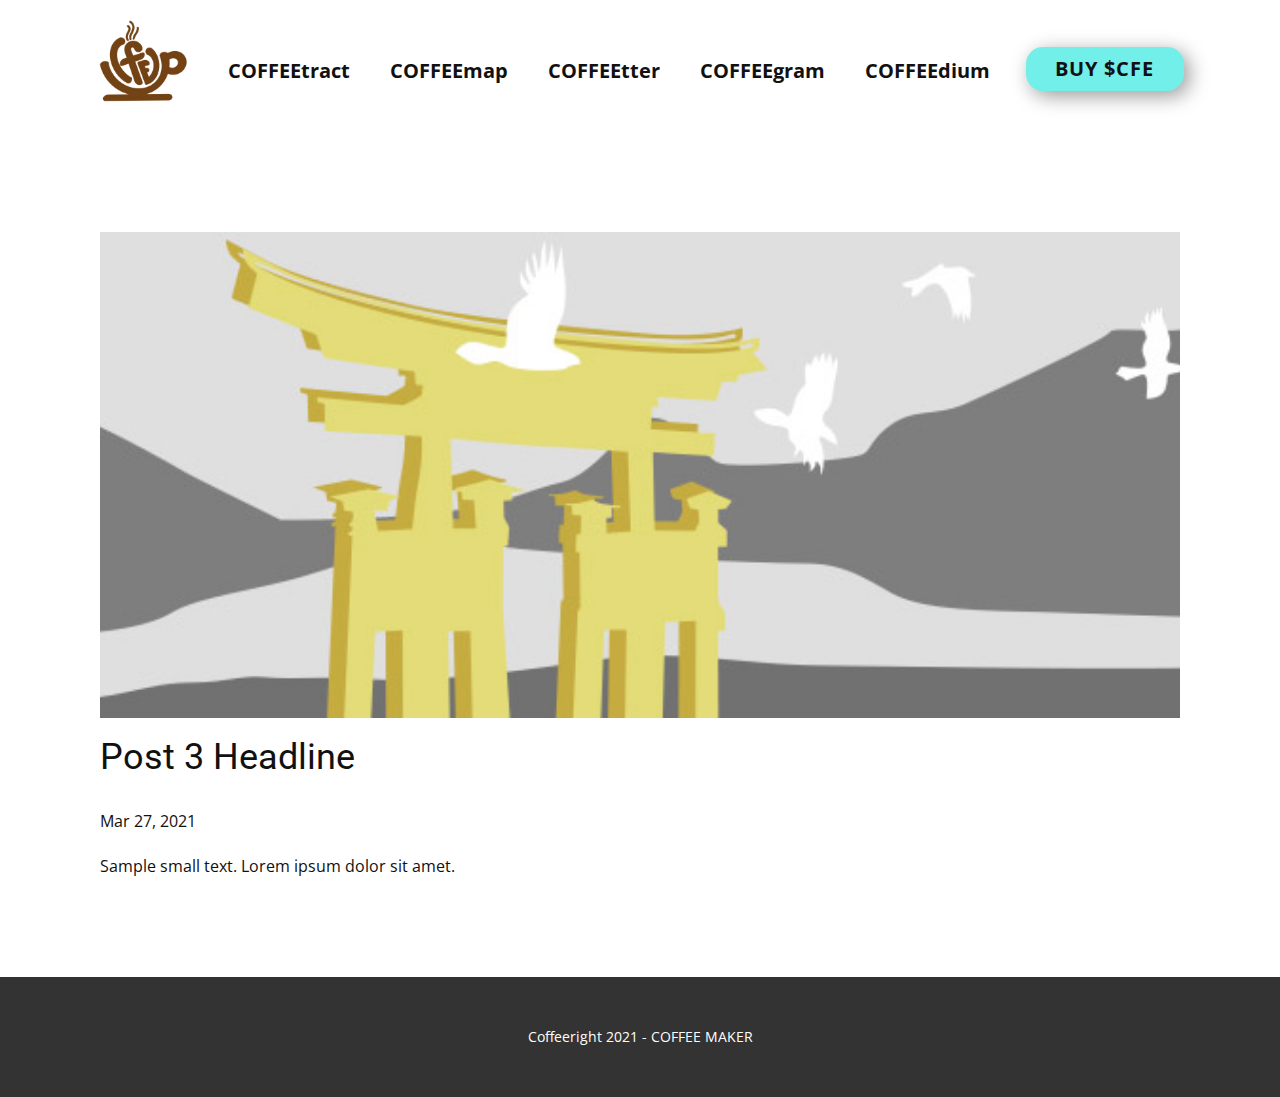
<file: blog/post-2.html>
<!doctype html>
<html style="font-size: 16px;" lang="en"><head>
    <meta name="viewport" content="width=device-width, initial-scale=1.0">
    <meta charset="utf-8">
    <meta name="keywords" content="Post 1 Headline">
    <meta name="description" content="">
    <meta name="page_type" content="np-template-header-footer-from-plugin">
    <title>Post 3 Headline</title>
    <link rel="stylesheet" href="../nicepage.css" media="screen">
<link rel="stylesheet" href="../Post-Template.css" media="screen">
    <script class="u-script" type="text/javascript" src="../jquery.js" defer=""></script>
    <script class="u-script" type="text/javascript" src="../nicepage.js" defer=""></script>
    <meta name="generator" content="Nicepage 3.10.2, nicepage.com">
    <link rel="icon" href="../images/favicon1.jpg">
    <link id="u-theme-google-font" rel="stylesheet" href="https://fonts.googleapis.com/css?family=Roboto:100,100i,300,300i,400,400i,500,500i,700,700i,900,900i|Open+Sans:300,300i,400,400i,600,600i,700,700i,800,800i">
    
    
    <script type="application/ld+json">{
		"@context": "http://schema.org",
		"@type": "Organization",
		"name": "Coffee",
		"url": "index.html"
}</script>
    <meta property="og:title" content="Post Template">
    <meta property="og:type" content="website">
    <meta name="theme-color" content="#478ac9">
    <link rel="canonical" href="../index.html">
    <meta property="og:url" content="index.html">
  </head>
  <body class="u-body"><header class="u-clearfix u-header u-header" id="sec-203b"><div class="u-clearfix u-sheet u-valign-middle-sm u-valign-middle-xs u-sheet-1">
        <nav class="u-menu u-menu-dropdown u-offcanvas u-menu-1">
          <div class="menu-collapse" style="font-size: 1rem; letter-spacing: 0px; font-weight: 700;">
            <a class="u-button-style u-custom-left-right-menu-spacing u-custom-padding-bottom u-custom-top-bottom-menu-spacing u-nav-link u-text-active-palette-1-base u-text-hover-palette-2-base" href="#">
              <svg><use xmlns:xlink="http://www.w3.org/1999/xlink" xlink:href="#menu-hamburger"></use></svg>
              <svg version="1.1" xmlns="http://www.w3.org/2000/svg" xmlns:xlink="http://www.w3.org/1999/xlink"><defs><symbol id="menu-hamburger" viewBox="0 0 16 16" style="width: 16px; height: 16px;"><rect y="1" width="16" height="2"></rect><rect y="7" width="16" height="2"></rect><rect y="13" width="16" height="2"></rect>
</symbol>
</defs></svg>
            </a>
          </div>
          <div class="u-custom-menu u-nav-container">
            <ul class="u-nav u-unstyled u-nav-1"><li class="u-nav-item"><a class="u-button-style u-nav-link u-text-active-palette-1-base u-text-hover-palette-2-base" style="padding: 10px 20px;">COFFEEtract</a>
</li><li class="u-nav-item"><a class="u-button-style u-nav-link u-text-active-palette-1-base u-text-hover-palette-2-base" href="../COFFEE.html#sec-0872" data-page-id="38560812" style="padding: 10px 20px;">COFFEEmap</a>
</li><li class="u-nav-item"><a class="u-button-style u-nav-link u-text-active-palette-1-base u-text-hover-palette-2-base" href="../Twitter.html" style="padding: 10px 20px;">COFFEEtter</a>
</li><li class="u-nav-item"><a class="u-button-style u-nav-link u-text-active-palette-1-base u-text-hover-palette-2-base" style="padding: 10px 20px;">COFFEEgram</a>
</li><li class="u-nav-item"><a class="u-button-style u-nav-link u-text-active-palette-1-base u-text-hover-palette-2-base" style="padding: 10px 20px;">COFFEEdium</a>
</li></ul>
          </div>
          <div class="u-custom-menu u-nav-container-collapse">
            <div class="u-black u-container-style u-inner-container-layout u-opacity u-opacity-95 u-sidenav">
              <div class="u-sidenav-overflow">
                <div class="u-menu-close"></div>
                <ul class="u-align-center u-nav u-popupmenu-items u-unstyled u-nav-2"><li class="u-nav-item"><a class="u-button-style u-nav-link" style="padding: 10px 20px;">COFFEEtract</a>
</li><li class="u-nav-item"><a class="u-button-style u-nav-link" href="../COFFEE.html#sec-0872" data-page-id="38560812" style="padding: 10px 20px;">COFFEEmap</a>
</li><li class="u-nav-item"><a class="u-button-style u-nav-link" href="../Twitter.html" style="padding: 10px 20px;">COFFEEtter</a>
</li><li class="u-nav-item"><a class="u-button-style u-nav-link" style="padding: 10px 20px;">COFFEEgram</a>
</li><li class="u-nav-item"><a class="u-button-style u-nav-link" style="padding: 10px 20px;">COFFEEdium</a>
</li></ul>
              </div>
            </div>
            <div class="u-black u-menu-overlay u-opacity u-opacity-70"></div>
          </div>
        </nav>
        <a href="#" class="u-border-0 u-btn u-btn-round u-button-style u-hover-palette-1-dark-1 u-palette-4-light-1 u-radius-17 u-btn-1">BUY $CFE</a>
        <div alt="" class="u-image u-image-circle u-preserve-proportions u-image-1" data-image-width="3000" data-image-height="3000"></div>
      </div></header>
    <section class="u-align-center u-clearfix u-section-1" id="sec-d69d">
      <div class="u-clearfix u-sheet u-valign-middle-md u-valign-middle-sm u-valign-middle-xs u-sheet-1"><!--post_details--><!--post_details_options_json--><!--{"source":""}--><!--/post_details_options_json--><!--blog_post-->
        <div class="u-container-style u-expanded-width u-post-details u-post-details-1">
          <div class="u-container-layout u-valign-middle u-container-layout-1"><!--blog_post_image-->
            <img alt="" class="u-blog-control u-expanded-width u-image u-image-default u-image-1" src="[data-uri]"><!--/blog_post_image--><!--blog_post_header-->
            <h2 class="u-blog-control u-text u-text-1">Post 3 Headline</h2><!--/blog_post_header--><!--blog_post_metadata-->
            <div class="u-blog-control u-metadata u-metadata-1"><!--blog_post_metadata_date-->
              <span class="u-meta-date u-meta-icon">Mar 27, 2021</span><!--/blog_post_metadata_date--><!--blog_post_metadata_category-->
              <!--/blog_post_metadata_category--><!--blog_post_metadata_comments-->
              <!--/blog_post_metadata_comments-->
            </div><!--/blog_post_metadata--><!--blog_post_content-->
            <div class="u-align-justify u-blog-control u-post-content u-text u-text-2 fr-view">
  Sample small text. Lorem ipsum dolor sit amet.
  </div><!--/blog_post_content-->
          </div>
        </div><!--/blog_post--><!--/post_details-->
      </div>
    </section>
    
    
    <footer class="u-align-center u-clearfix u-footer u-grey-80 u-footer" id="sec-6ede"><div class="u-clearfix u-sheet u-sheet-1">
        <p class="u-small-text u-text u-text-variant u-text-1">Coffeeright 2021 - COFFEE MAKER</p>
      </div></footer>
  
</body></html>
</file>
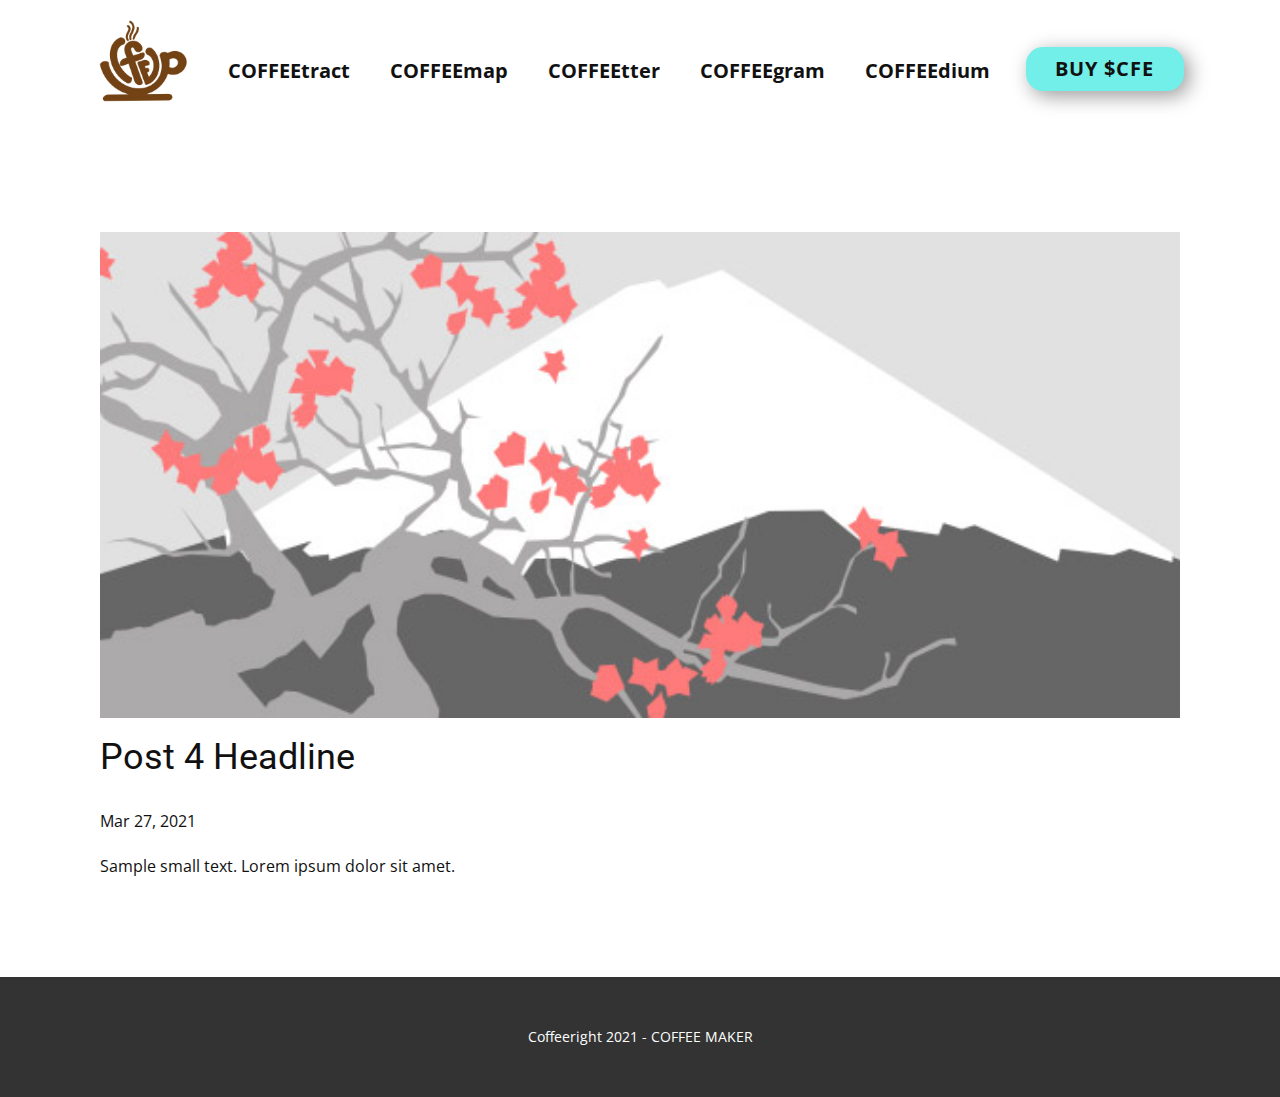
<file: blog/post-3.html>
<!doctype html>
<html style="font-size: 16px;" lang="en"><head>
    <meta name="viewport" content="width=device-width, initial-scale=1.0">
    <meta charset="utf-8">
    <meta name="keywords" content="Post 1 Headline">
    <meta name="description" content="">
    <meta name="page_type" content="np-template-header-footer-from-plugin">
    <title>Post 4 Headline</title>
    <link rel="stylesheet" href="../nicepage.css" media="screen">
<link rel="stylesheet" href="../Post-Template.css" media="screen">
    <script class="u-script" type="text/javascript" src="../jquery.js" defer=""></script>
    <script class="u-script" type="text/javascript" src="../nicepage.js" defer=""></script>
    <meta name="generator" content="Nicepage 3.10.2, nicepage.com">
    <link rel="icon" href="../images/favicon1.jpg">
    <link id="u-theme-google-font" rel="stylesheet" href="https://fonts.googleapis.com/css?family=Roboto:100,100i,300,300i,400,400i,500,500i,700,700i,900,900i|Open+Sans:300,300i,400,400i,600,600i,700,700i,800,800i">
    
    
    <script type="application/ld+json">{
		"@context": "http://schema.org",
		"@type": "Organization",
		"name": "Coffee",
		"url": "index.html"
}</script>
    <meta property="og:title" content="Post Template">
    <meta property="og:type" content="website">
    <meta name="theme-color" content="#478ac9">
    <link rel="canonical" href="../index.html">
    <meta property="og:url" content="index.html">
  </head>
  <body class="u-body"><header class="u-clearfix u-header u-header" id="sec-203b"><div class="u-clearfix u-sheet u-valign-middle-sm u-valign-middle-xs u-sheet-1">
        <nav class="u-menu u-menu-dropdown u-offcanvas u-menu-1">
          <div class="menu-collapse" style="font-size: 1rem; letter-spacing: 0px; font-weight: 700;">
            <a class="u-button-style u-custom-left-right-menu-spacing u-custom-padding-bottom u-custom-top-bottom-menu-spacing u-nav-link u-text-active-palette-1-base u-text-hover-palette-2-base" href="#">
              <svg><use xmlns:xlink="http://www.w3.org/1999/xlink" xlink:href="#menu-hamburger"></use></svg>
              <svg version="1.1" xmlns="http://www.w3.org/2000/svg" xmlns:xlink="http://www.w3.org/1999/xlink"><defs><symbol id="menu-hamburger" viewBox="0 0 16 16" style="width: 16px; height: 16px;"><rect y="1" width="16" height="2"></rect><rect y="7" width="16" height="2"></rect><rect y="13" width="16" height="2"></rect>
</symbol>
</defs></svg>
            </a>
          </div>
          <div class="u-custom-menu u-nav-container">
            <ul class="u-nav u-unstyled u-nav-1"><li class="u-nav-item"><a class="u-button-style u-nav-link u-text-active-palette-1-base u-text-hover-palette-2-base" style="padding: 10px 20px;">COFFEEtract</a>
</li><li class="u-nav-item"><a class="u-button-style u-nav-link u-text-active-palette-1-base u-text-hover-palette-2-base" href="../COFFEE.html#sec-0872" data-page-id="38560812" style="padding: 10px 20px;">COFFEEmap</a>
</li><li class="u-nav-item"><a class="u-button-style u-nav-link u-text-active-palette-1-base u-text-hover-palette-2-base" href="../Twitter.html" style="padding: 10px 20px;">COFFEEtter</a>
</li><li class="u-nav-item"><a class="u-button-style u-nav-link u-text-active-palette-1-base u-text-hover-palette-2-base" style="padding: 10px 20px;">COFFEEgram</a>
</li><li class="u-nav-item"><a class="u-button-style u-nav-link u-text-active-palette-1-base u-text-hover-palette-2-base" style="padding: 10px 20px;">COFFEEdium</a>
</li></ul>
          </div>
          <div class="u-custom-menu u-nav-container-collapse">
            <div class="u-black u-container-style u-inner-container-layout u-opacity u-opacity-95 u-sidenav">
              <div class="u-sidenav-overflow">
                <div class="u-menu-close"></div>
                <ul class="u-align-center u-nav u-popupmenu-items u-unstyled u-nav-2"><li class="u-nav-item"><a class="u-button-style u-nav-link" style="padding: 10px 20px;">COFFEEtract</a>
</li><li class="u-nav-item"><a class="u-button-style u-nav-link" href="../COFFEE.html#sec-0872" data-page-id="38560812" style="padding: 10px 20px;">COFFEEmap</a>
</li><li class="u-nav-item"><a class="u-button-style u-nav-link" href="../Twitter.html" style="padding: 10px 20px;">COFFEEtter</a>
</li><li class="u-nav-item"><a class="u-button-style u-nav-link" style="padding: 10px 20px;">COFFEEgram</a>
</li><li class="u-nav-item"><a class="u-button-style u-nav-link" style="padding: 10px 20px;">COFFEEdium</a>
</li></ul>
              </div>
            </div>
            <div class="u-black u-menu-overlay u-opacity u-opacity-70"></div>
          </div>
        </nav>
        <a href="#" class="u-border-0 u-btn u-btn-round u-button-style u-hover-palette-1-dark-1 u-palette-4-light-1 u-radius-17 u-btn-1">BUY $CFE</a>
        <div alt="" class="u-image u-image-circle u-preserve-proportions u-image-1" data-image-width="3000" data-image-height="3000"></div>
      </div></header>
    <section class="u-align-center u-clearfix u-section-1" id="sec-d69d">
      <div class="u-clearfix u-sheet u-valign-middle-md u-valign-middle-sm u-valign-middle-xs u-sheet-1"><!--post_details--><!--post_details_options_json--><!--{"source":""}--><!--/post_details_options_json--><!--blog_post-->
        <div class="u-container-style u-expanded-width u-post-details u-post-details-1">
          <div class="u-container-layout u-valign-middle u-container-layout-1"><!--blog_post_image-->
            <img alt="" class="u-blog-control u-expanded-width u-image u-image-default u-image-1" src="[data-uri]"><!--/blog_post_image--><!--blog_post_header-->
            <h2 class="u-blog-control u-text u-text-1">Post 4 Headline</h2><!--/blog_post_header--><!--blog_post_metadata-->
            <div class="u-blog-control u-metadata u-metadata-1"><!--blog_post_metadata_date-->
              <span class="u-meta-date u-meta-icon">Mar 27, 2021</span><!--/blog_post_metadata_date--><!--blog_post_metadata_category-->
              <!--/blog_post_metadata_category--><!--blog_post_metadata_comments-->
              <!--/blog_post_metadata_comments-->
            </div><!--/blog_post_metadata--><!--blog_post_content-->
            <div class="u-align-justify u-blog-control u-post-content u-text u-text-2 fr-view">
  Sample small text. Lorem ipsum dolor sit amet.
  </div><!--/blog_post_content-->
          </div>
        </div><!--/blog_post--><!--/post_details-->
      </div>
    </section>
    
    
    <footer class="u-align-center u-clearfix u-footer u-grey-80 u-footer" id="sec-6ede"><div class="u-clearfix u-sheet u-sheet-1">
        <p class="u-small-text u-text u-text-variant u-text-1">Coffeeright 2021 - COFFEE MAKER</p>
      </div></footer>
  
</body></html>
</file>
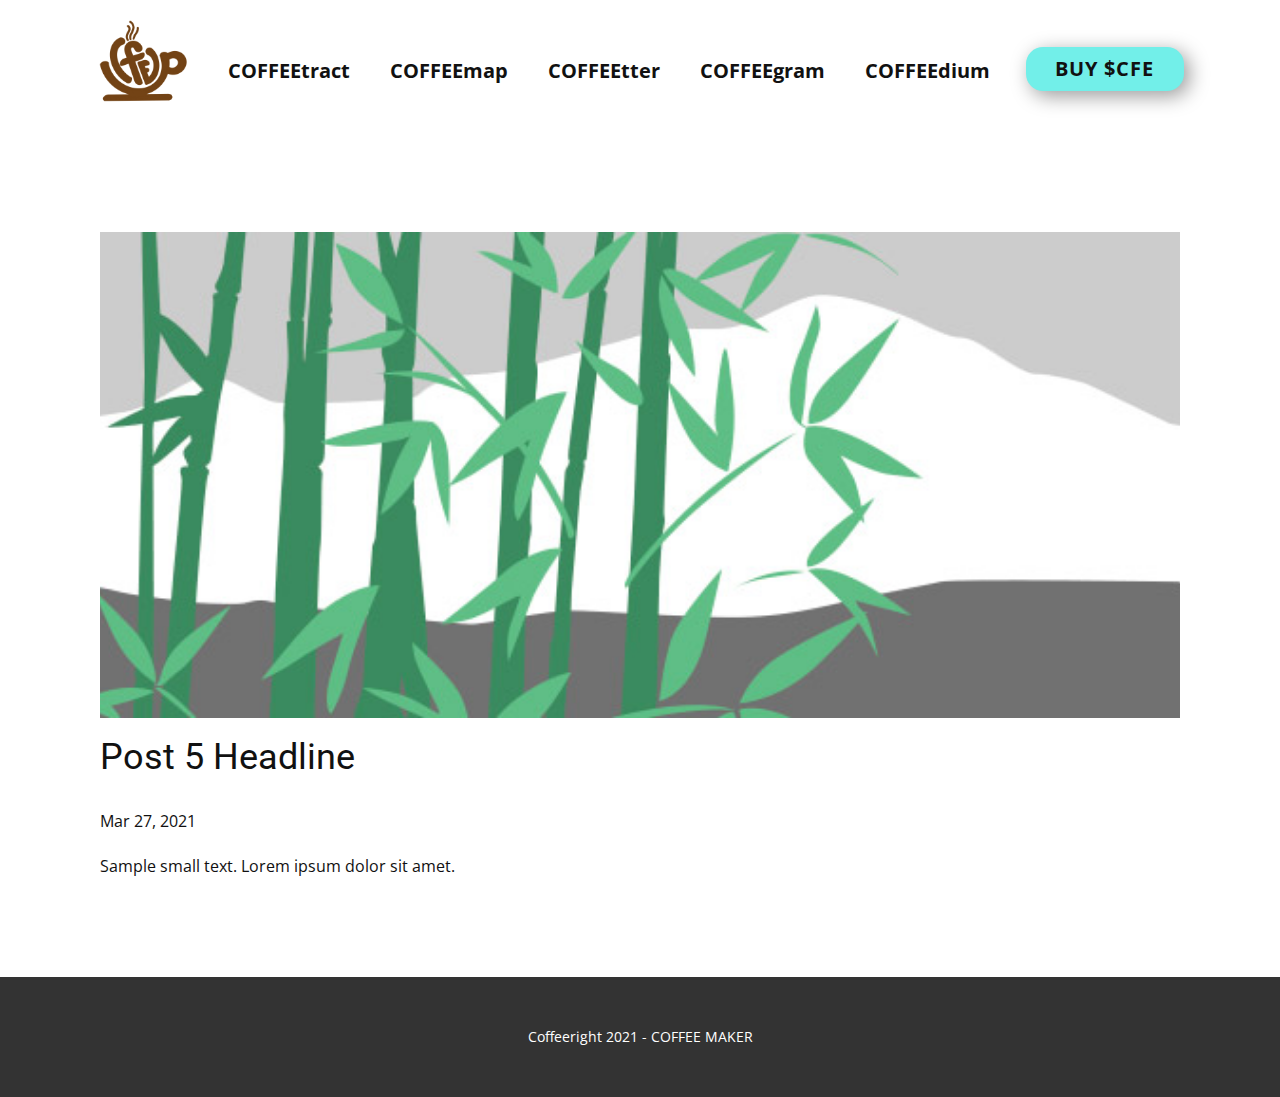
<file: blog/post-4.html>
<!doctype html>
<html style="font-size: 16px;" lang="en"><head>
    <meta name="viewport" content="width=device-width, initial-scale=1.0">
    <meta charset="utf-8">
    <meta name="keywords" content="Post 1 Headline">
    <meta name="description" content="">
    <meta name="page_type" content="np-template-header-footer-from-plugin">
    <title>Post 5 Headline</title>
    <link rel="stylesheet" href="../nicepage.css" media="screen">
<link rel="stylesheet" href="../Post-Template.css" media="screen">
    <script class="u-script" type="text/javascript" src="../jquery.js" defer=""></script>
    <script class="u-script" type="text/javascript" src="../nicepage.js" defer=""></script>
    <meta name="generator" content="Nicepage 3.10.2, nicepage.com">
    <link rel="icon" href="../images/favicon1.jpg">
    <link id="u-theme-google-font" rel="stylesheet" href="https://fonts.googleapis.com/css?family=Roboto:100,100i,300,300i,400,400i,500,500i,700,700i,900,900i|Open+Sans:300,300i,400,400i,600,600i,700,700i,800,800i">
    
    
    <script type="application/ld+json">{
		"@context": "http://schema.org",
		"@type": "Organization",
		"name": "Coffee",
		"url": "index.html"
}</script>
    <meta property="og:title" content="Post Template">
    <meta property="og:type" content="website">
    <meta name="theme-color" content="#478ac9">
    <link rel="canonical" href="../index.html">
    <meta property="og:url" content="index.html">
  </head>
  <body class="u-body"><header class="u-clearfix u-header u-header" id="sec-203b"><div class="u-clearfix u-sheet u-valign-middle-sm u-valign-middle-xs u-sheet-1">
        <nav class="u-menu u-menu-dropdown u-offcanvas u-menu-1">
          <div class="menu-collapse" style="font-size: 1rem; letter-spacing: 0px; font-weight: 700;">
            <a class="u-button-style u-custom-left-right-menu-spacing u-custom-padding-bottom u-custom-top-bottom-menu-spacing u-nav-link u-text-active-palette-1-base u-text-hover-palette-2-base" href="#">
              <svg><use xmlns:xlink="http://www.w3.org/1999/xlink" xlink:href="#menu-hamburger"></use></svg>
              <svg version="1.1" xmlns="http://www.w3.org/2000/svg" xmlns:xlink="http://www.w3.org/1999/xlink"><defs><symbol id="menu-hamburger" viewBox="0 0 16 16" style="width: 16px; height: 16px;"><rect y="1" width="16" height="2"></rect><rect y="7" width="16" height="2"></rect><rect y="13" width="16" height="2"></rect>
</symbol>
</defs></svg>
            </a>
          </div>
          <div class="u-custom-menu u-nav-container">
            <ul class="u-nav u-unstyled u-nav-1"><li class="u-nav-item"><a class="u-button-style u-nav-link u-text-active-palette-1-base u-text-hover-palette-2-base" style="padding: 10px 20px;">COFFEEtract</a>
</li><li class="u-nav-item"><a class="u-button-style u-nav-link u-text-active-palette-1-base u-text-hover-palette-2-base" href="../COFFEE.html#sec-0872" data-page-id="38560812" style="padding: 10px 20px;">COFFEEmap</a>
</li><li class="u-nav-item"><a class="u-button-style u-nav-link u-text-active-palette-1-base u-text-hover-palette-2-base" href="../Twitter.html" style="padding: 10px 20px;">COFFEEtter</a>
</li><li class="u-nav-item"><a class="u-button-style u-nav-link u-text-active-palette-1-base u-text-hover-palette-2-base" style="padding: 10px 20px;">COFFEEgram</a>
</li><li class="u-nav-item"><a class="u-button-style u-nav-link u-text-active-palette-1-base u-text-hover-palette-2-base" style="padding: 10px 20px;">COFFEEdium</a>
</li></ul>
          </div>
          <div class="u-custom-menu u-nav-container-collapse">
            <div class="u-black u-container-style u-inner-container-layout u-opacity u-opacity-95 u-sidenav">
              <div class="u-sidenav-overflow">
                <div class="u-menu-close"></div>
                <ul class="u-align-center u-nav u-popupmenu-items u-unstyled u-nav-2"><li class="u-nav-item"><a class="u-button-style u-nav-link" style="padding: 10px 20px;">COFFEEtract</a>
</li><li class="u-nav-item"><a class="u-button-style u-nav-link" href="../COFFEE.html#sec-0872" data-page-id="38560812" style="padding: 10px 20px;">COFFEEmap</a>
</li><li class="u-nav-item"><a class="u-button-style u-nav-link" href="../Twitter.html" style="padding: 10px 20px;">COFFEEtter</a>
</li><li class="u-nav-item"><a class="u-button-style u-nav-link" style="padding: 10px 20px;">COFFEEgram</a>
</li><li class="u-nav-item"><a class="u-button-style u-nav-link" style="padding: 10px 20px;">COFFEEdium</a>
</li></ul>
              </div>
            </div>
            <div class="u-black u-menu-overlay u-opacity u-opacity-70"></div>
          </div>
        </nav>
        <a href="#" class="u-border-0 u-btn u-btn-round u-button-style u-hover-palette-1-dark-1 u-palette-4-light-1 u-radius-17 u-btn-1">BUY $CFE</a>
        <div alt="" class="u-image u-image-circle u-preserve-proportions u-image-1" data-image-width="3000" data-image-height="3000"></div>
      </div></header>
    <section class="u-align-center u-clearfix u-section-1" id="sec-d69d">
      <div class="u-clearfix u-sheet u-valign-middle-md u-valign-middle-sm u-valign-middle-xs u-sheet-1"><!--post_details--><!--post_details_options_json--><!--{"source":""}--><!--/post_details_options_json--><!--blog_post-->
        <div class="u-container-style u-expanded-width u-post-details u-post-details-1">
          <div class="u-container-layout u-valign-middle u-container-layout-1"><!--blog_post_image-->
            <img alt="" class="u-blog-control u-expanded-width u-image u-image-default u-image-1" src="[data-uri]"><!--/blog_post_image--><!--blog_post_header-->
            <h2 class="u-blog-control u-text u-text-1">Post 5 Headline</h2><!--/blog_post_header--><!--blog_post_metadata-->
            <div class="u-blog-control u-metadata u-metadata-1"><!--blog_post_metadata_date-->
              <span class="u-meta-date u-meta-icon">Mar 27, 2021</span><!--/blog_post_metadata_date--><!--blog_post_metadata_category-->
              <!--/blog_post_metadata_category--><!--blog_post_metadata_comments-->
              <!--/blog_post_metadata_comments-->
            </div><!--/blog_post_metadata--><!--blog_post_content-->
            <div class="u-align-justify u-blog-control u-post-content u-text u-text-2 fr-view">
  Sample small text. Lorem ipsum dolor sit amet.
  </div><!--/blog_post_content-->
          </div>
        </div><!--/blog_post--><!--/post_details-->
      </div>
    </section>
    
    
    <footer class="u-align-center u-clearfix u-footer u-grey-80 u-footer" id="sec-6ede"><div class="u-clearfix u-sheet u-sheet-1">
        <p class="u-small-text u-text u-text-variant u-text-1">Coffeeright 2021 - COFFEE MAKER</p>
      </div></footer>
  
</body></html>
</file>
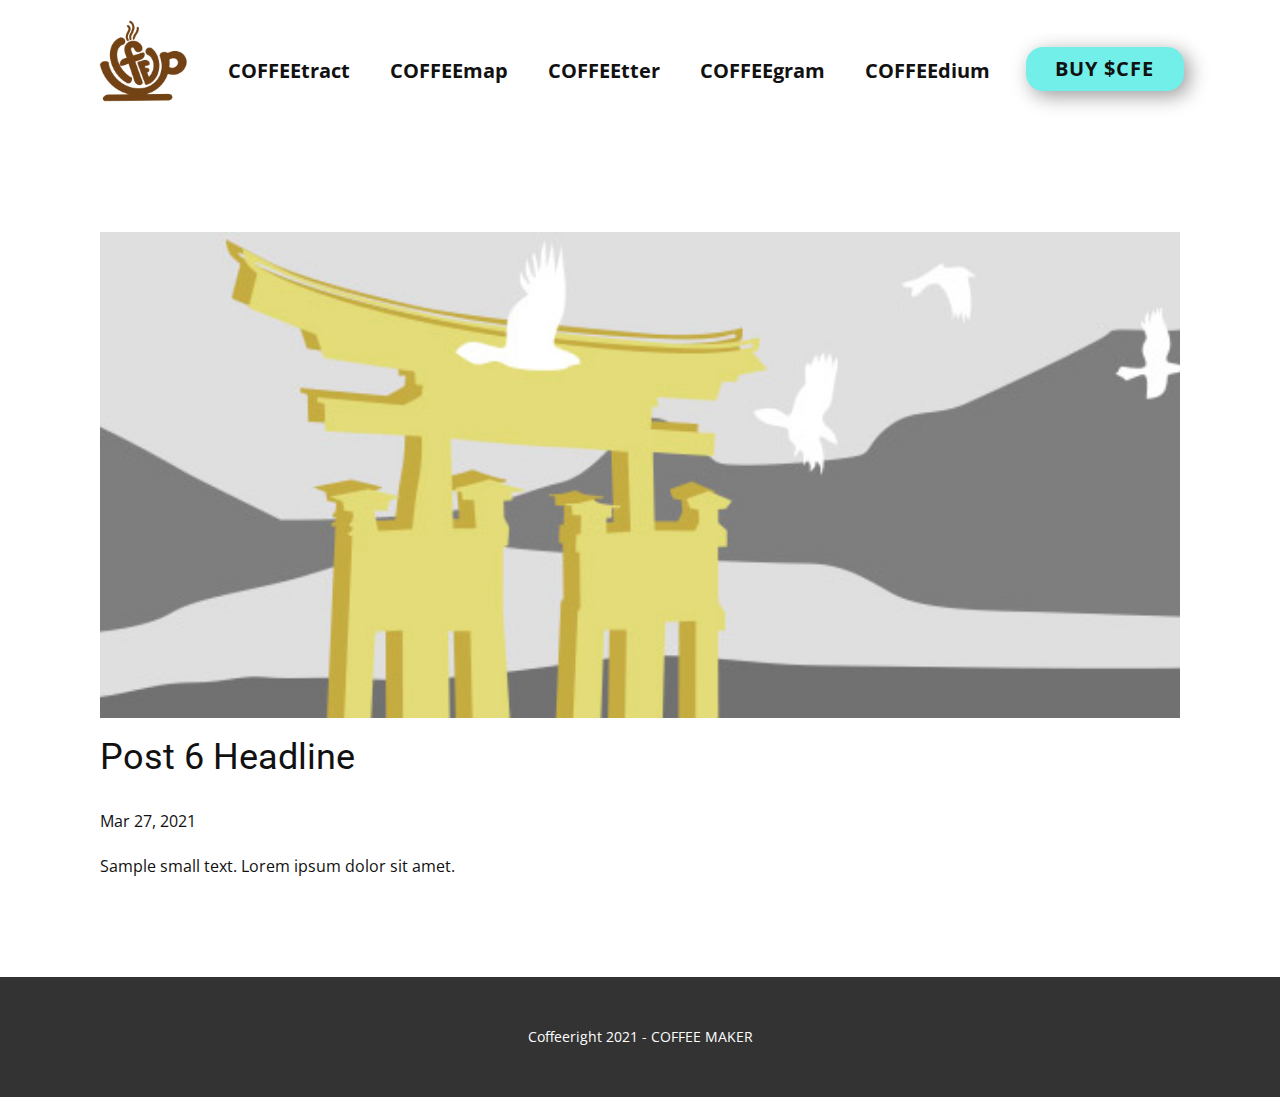
<file: blog/post-5.html>
<!doctype html>
<html style="font-size: 16px;" lang="en"><head>
    <meta name="viewport" content="width=device-width, initial-scale=1.0">
    <meta charset="utf-8">
    <meta name="keywords" content="Post 1 Headline">
    <meta name="description" content="">
    <meta name="page_type" content="np-template-header-footer-from-plugin">
    <title>Post 6 Headline</title>
    <link rel="stylesheet" href="../nicepage.css" media="screen">
<link rel="stylesheet" href="../Post-Template.css" media="screen">
    <script class="u-script" type="text/javascript" src="../jquery.js" defer=""></script>
    <script class="u-script" type="text/javascript" src="../nicepage.js" defer=""></script>
    <meta name="generator" content="Nicepage 3.10.2, nicepage.com">
    <link rel="icon" href="../images/favicon1.jpg">
    <link id="u-theme-google-font" rel="stylesheet" href="https://fonts.googleapis.com/css?family=Roboto:100,100i,300,300i,400,400i,500,500i,700,700i,900,900i|Open+Sans:300,300i,400,400i,600,600i,700,700i,800,800i">
    
    
    <script type="application/ld+json">{
		"@context": "http://schema.org",
		"@type": "Organization",
		"name": "Coffee",
		"url": "index.html"
}</script>
    <meta property="og:title" content="Post Template">
    <meta property="og:type" content="website">
    <meta name="theme-color" content="#478ac9">
    <link rel="canonical" href="../index.html">
    <meta property="og:url" content="index.html">
  </head>
  <body class="u-body"><header class="u-clearfix u-header u-header" id="sec-203b"><div class="u-clearfix u-sheet u-valign-middle-sm u-valign-middle-xs u-sheet-1">
        <nav class="u-menu u-menu-dropdown u-offcanvas u-menu-1">
          <div class="menu-collapse" style="font-size: 1rem; letter-spacing: 0px; font-weight: 700;">
            <a class="u-button-style u-custom-left-right-menu-spacing u-custom-padding-bottom u-custom-top-bottom-menu-spacing u-nav-link u-text-active-palette-1-base u-text-hover-palette-2-base" href="#">
              <svg><use xmlns:xlink="http://www.w3.org/1999/xlink" xlink:href="#menu-hamburger"></use></svg>
              <svg version="1.1" xmlns="http://www.w3.org/2000/svg" xmlns:xlink="http://www.w3.org/1999/xlink"><defs><symbol id="menu-hamburger" viewBox="0 0 16 16" style="width: 16px; height: 16px;"><rect y="1" width="16" height="2"></rect><rect y="7" width="16" height="2"></rect><rect y="13" width="16" height="2"></rect>
</symbol>
</defs></svg>
            </a>
          </div>
          <div class="u-custom-menu u-nav-container">
            <ul class="u-nav u-unstyled u-nav-1"><li class="u-nav-item"><a class="u-button-style u-nav-link u-text-active-palette-1-base u-text-hover-palette-2-base" style="padding: 10px 20px;">COFFEEtract</a>
</li><li class="u-nav-item"><a class="u-button-style u-nav-link u-text-active-palette-1-base u-text-hover-palette-2-base" href="../COFFEE.html#sec-0872" data-page-id="38560812" style="padding: 10px 20px;">COFFEEmap</a>
</li><li class="u-nav-item"><a class="u-button-style u-nav-link u-text-active-palette-1-base u-text-hover-palette-2-base" href="../Twitter.html" style="padding: 10px 20px;">COFFEEtter</a>
</li><li class="u-nav-item"><a class="u-button-style u-nav-link u-text-active-palette-1-base u-text-hover-palette-2-base" style="padding: 10px 20px;">COFFEEgram</a>
</li><li class="u-nav-item"><a class="u-button-style u-nav-link u-text-active-palette-1-base u-text-hover-palette-2-base" style="padding: 10px 20px;">COFFEEdium</a>
</li></ul>
          </div>
          <div class="u-custom-menu u-nav-container-collapse">
            <div class="u-black u-container-style u-inner-container-layout u-opacity u-opacity-95 u-sidenav">
              <div class="u-sidenav-overflow">
                <div class="u-menu-close"></div>
                <ul class="u-align-center u-nav u-popupmenu-items u-unstyled u-nav-2"><li class="u-nav-item"><a class="u-button-style u-nav-link" style="padding: 10px 20px;">COFFEEtract</a>
</li><li class="u-nav-item"><a class="u-button-style u-nav-link" href="../COFFEE.html#sec-0872" data-page-id="38560812" style="padding: 10px 20px;">COFFEEmap</a>
</li><li class="u-nav-item"><a class="u-button-style u-nav-link" href="../Twitter.html" style="padding: 10px 20px;">COFFEEtter</a>
</li><li class="u-nav-item"><a class="u-button-style u-nav-link" style="padding: 10px 20px;">COFFEEgram</a>
</li><li class="u-nav-item"><a class="u-button-style u-nav-link" style="padding: 10px 20px;">COFFEEdium</a>
</li></ul>
              </div>
            </div>
            <div class="u-black u-menu-overlay u-opacity u-opacity-70"></div>
          </div>
        </nav>
        <a href="#" class="u-border-0 u-btn u-btn-round u-button-style u-hover-palette-1-dark-1 u-palette-4-light-1 u-radius-17 u-btn-1">BUY $CFE</a>
        <div alt="" class="u-image u-image-circle u-preserve-proportions u-image-1" data-image-width="3000" data-image-height="3000"></div>
      </div></header>
    <section class="u-align-center u-clearfix u-section-1" id="sec-d69d">
      <div class="u-clearfix u-sheet u-valign-middle-md u-valign-middle-sm u-valign-middle-xs u-sheet-1"><!--post_details--><!--post_details_options_json--><!--{"source":""}--><!--/post_details_options_json--><!--blog_post-->
        <div class="u-container-style u-expanded-width u-post-details u-post-details-1">
          <div class="u-container-layout u-valign-middle u-container-layout-1"><!--blog_post_image-->
            <img alt="" class="u-blog-control u-expanded-width u-image u-image-default u-image-1" src="[data-uri]"><!--/blog_post_image--><!--blog_post_header-->
            <h2 class="u-blog-control u-text u-text-1">Post 6 Headline</h2><!--/blog_post_header--><!--blog_post_metadata-->
            <div class="u-blog-control u-metadata u-metadata-1"><!--blog_post_metadata_date-->
              <span class="u-meta-date u-meta-icon">Mar 27, 2021</span><!--/blog_post_metadata_date--><!--blog_post_metadata_category-->
              <!--/blog_post_metadata_category--><!--blog_post_metadata_comments-->
              <!--/blog_post_metadata_comments-->
            </div><!--/blog_post_metadata--><!--blog_post_content-->
            <div class="u-align-justify u-blog-control u-post-content u-text u-text-2 fr-view">
  Sample small text. Lorem ipsum dolor sit amet.
  </div><!--/blog_post_content-->
          </div>
        </div><!--/blog_post--><!--/post_details-->
      </div>
    </section>
    
    
    <footer class="u-align-center u-clearfix u-footer u-grey-80 u-footer" id="sec-6ede"><div class="u-clearfix u-sheet u-sheet-1">
        <p class="u-small-text u-text u-text-variant u-text-1">Coffeeright 2021 - COFFEE MAKER</p>
      </div></footer>
  
</body></html>
</file>
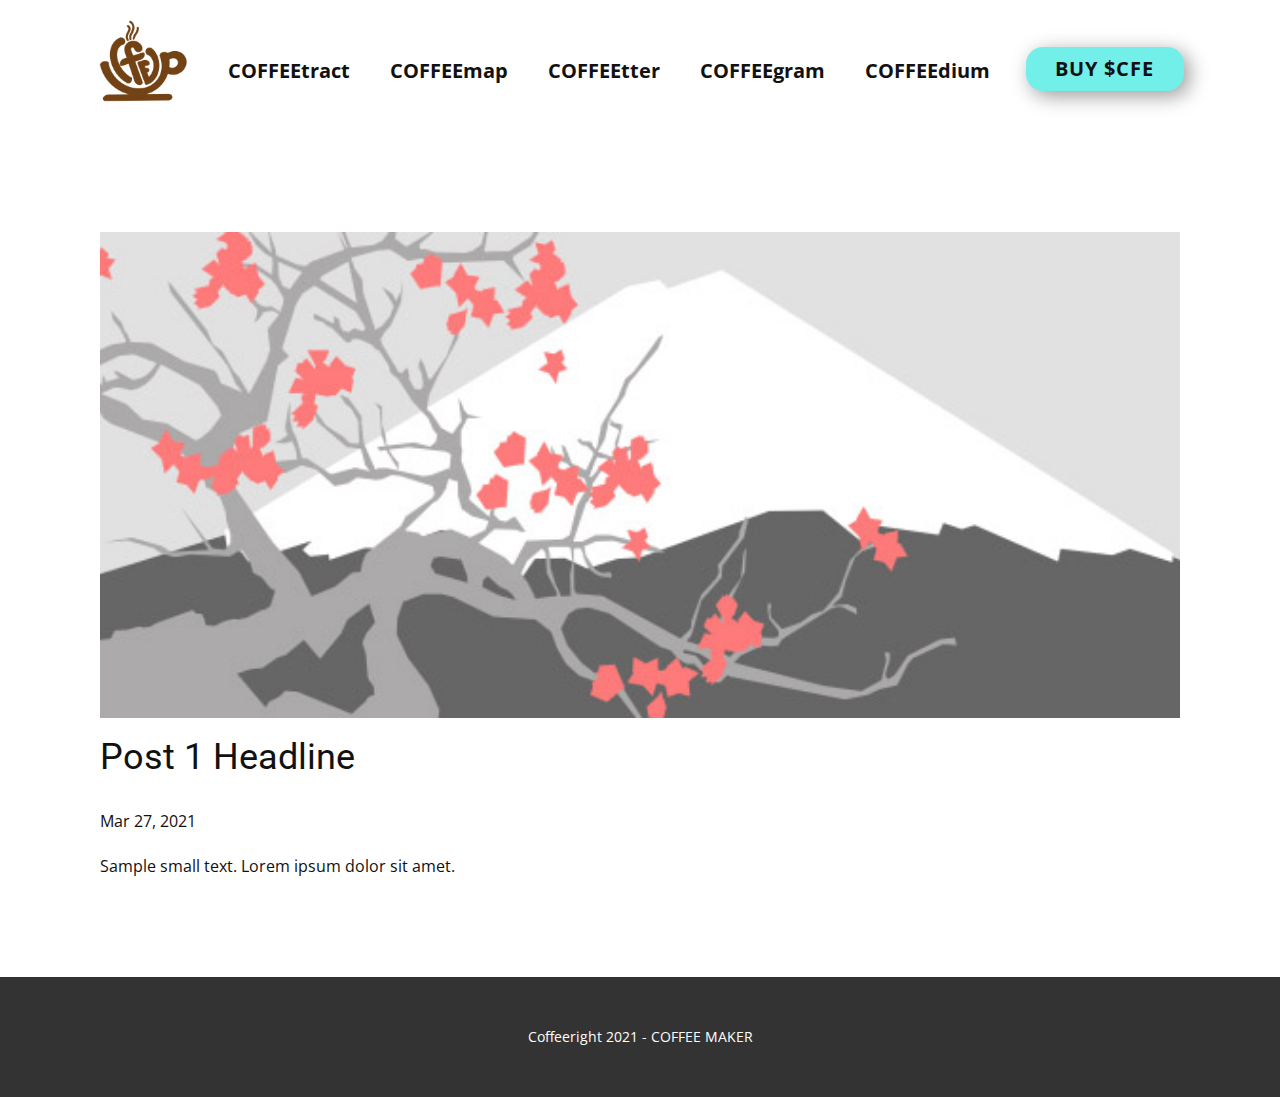
<file: blog/post.html>
<!doctype html>
<html style="font-size: 16px;" lang="en"><head>
    <meta name="viewport" content="width=device-width, initial-scale=1.0">
    <meta charset="utf-8">
    <meta name="keywords" content="Post 1 Headline">
    <meta name="description" content="">
    <meta name="page_type" content="np-template-header-footer-from-plugin">
    <title>Post 1 Headline</title>
    <link rel="stylesheet" href="../nicepage.css" media="screen">
<link rel="stylesheet" href="../Post-Template.css" media="screen">
    <script class="u-script" type="text/javascript" src="../jquery.js" defer=""></script>
    <script class="u-script" type="text/javascript" src="../nicepage.js" defer=""></script>
    <meta name="generator" content="Nicepage 3.10.2, nicepage.com">
    <link rel="icon" href="../images/favicon1.jpg">
    <link id="u-theme-google-font" rel="stylesheet" href="https://fonts.googleapis.com/css?family=Roboto:100,100i,300,300i,400,400i,500,500i,700,700i,900,900i|Open+Sans:300,300i,400,400i,600,600i,700,700i,800,800i">
    
    
    <script type="application/ld+json">{
		"@context": "http://schema.org",
		"@type": "Organization",
		"name": "Coffee",
		"url": "index.html"
}</script>
    <meta property="og:title" content="Post Template">
    <meta property="og:type" content="website">
    <meta name="theme-color" content="#478ac9">
    <link rel="canonical" href="../index.html">
    <meta property="og:url" content="index.html">
  </head>
  <body class="u-body"><header class="u-clearfix u-header u-header" id="sec-203b"><div class="u-clearfix u-sheet u-valign-middle-sm u-valign-middle-xs u-sheet-1">
        <nav class="u-menu u-menu-dropdown u-offcanvas u-menu-1">
          <div class="menu-collapse" style="font-size: 1rem; letter-spacing: 0px; font-weight: 700;">
            <a class="u-button-style u-custom-left-right-menu-spacing u-custom-padding-bottom u-custom-top-bottom-menu-spacing u-nav-link u-text-active-palette-1-base u-text-hover-palette-2-base" href="#">
              <svg><use xmlns:xlink="http://www.w3.org/1999/xlink" xlink:href="#menu-hamburger"></use></svg>
              <svg version="1.1" xmlns="http://www.w3.org/2000/svg" xmlns:xlink="http://www.w3.org/1999/xlink"><defs><symbol id="menu-hamburger" viewBox="0 0 16 16" style="width: 16px; height: 16px;"><rect y="1" width="16" height="2"></rect><rect y="7" width="16" height="2"></rect><rect y="13" width="16" height="2"></rect>
</symbol>
</defs></svg>
            </a>
          </div>
          <div class="u-custom-menu u-nav-container">
            <ul class="u-nav u-unstyled u-nav-1"><li class="u-nav-item"><a class="u-button-style u-nav-link u-text-active-palette-1-base u-text-hover-palette-2-base" style="padding: 10px 20px;">COFFEEtract</a>
</li><li class="u-nav-item"><a class="u-button-style u-nav-link u-text-active-palette-1-base u-text-hover-palette-2-base" href="../COFFEE.html#sec-0872" data-page-id="38560812" style="padding: 10px 20px;">COFFEEmap</a>
</li><li class="u-nav-item"><a class="u-button-style u-nav-link u-text-active-palette-1-base u-text-hover-palette-2-base" href="../Twitter.html" style="padding: 10px 20px;">COFFEEtter</a>
</li><li class="u-nav-item"><a class="u-button-style u-nav-link u-text-active-palette-1-base u-text-hover-palette-2-base" style="padding: 10px 20px;">COFFEEgram</a>
</li><li class="u-nav-item"><a class="u-button-style u-nav-link u-text-active-palette-1-base u-text-hover-palette-2-base" style="padding: 10px 20px;">COFFEEdium</a>
</li></ul>
          </div>
          <div class="u-custom-menu u-nav-container-collapse">
            <div class="u-black u-container-style u-inner-container-layout u-opacity u-opacity-95 u-sidenav">
              <div class="u-sidenav-overflow">
                <div class="u-menu-close"></div>
                <ul class="u-align-center u-nav u-popupmenu-items u-unstyled u-nav-2"><li class="u-nav-item"><a class="u-button-style u-nav-link" style="padding: 10px 20px;">COFFEEtract</a>
</li><li class="u-nav-item"><a class="u-button-style u-nav-link" href="../COFFEE.html#sec-0872" data-page-id="38560812" style="padding: 10px 20px;">COFFEEmap</a>
</li><li class="u-nav-item"><a class="u-button-style u-nav-link" href="../Twitter.html" style="padding: 10px 20px;">COFFEEtter</a>
</li><li class="u-nav-item"><a class="u-button-style u-nav-link" style="padding: 10px 20px;">COFFEEgram</a>
</li><li class="u-nav-item"><a class="u-button-style u-nav-link" style="padding: 10px 20px;">COFFEEdium</a>
</li></ul>
              </div>
            </div>
            <div class="u-black u-menu-overlay u-opacity u-opacity-70"></div>
          </div>
        </nav>
        <a href="#" class="u-border-0 u-btn u-btn-round u-button-style u-hover-palette-1-dark-1 u-palette-4-light-1 u-radius-17 u-btn-1">BUY $CFE</a>
        <div alt="" class="u-image u-image-circle u-preserve-proportions u-image-1" data-image-width="3000" data-image-height="3000"></div>
      </div></header>
    <section class="u-align-center u-clearfix u-section-1" id="sec-d69d">
      <div class="u-clearfix u-sheet u-valign-middle-md u-valign-middle-sm u-valign-middle-xs u-sheet-1"><!--post_details--><!--post_details_options_json--><!--{"source":""}--><!--/post_details_options_json--><!--blog_post-->
        <div class="u-container-style u-expanded-width u-post-details u-post-details-1">
          <div class="u-container-layout u-valign-middle u-container-layout-1"><!--blog_post_image-->
            <img alt="" class="u-blog-control u-expanded-width u-image u-image-default u-image-1" src="[data-uri]"><!--/blog_post_image--><!--blog_post_header-->
            <h2 class="u-blog-control u-text u-text-1">Post 1 Headline</h2><!--/blog_post_header--><!--blog_post_metadata-->
            <div class="u-blog-control u-metadata u-metadata-1"><!--blog_post_metadata_date-->
              <span class="u-meta-date u-meta-icon">Mar 27, 2021</span><!--/blog_post_metadata_date--><!--blog_post_metadata_category-->
              <!--/blog_post_metadata_category--><!--blog_post_metadata_comments-->
              <!--/blog_post_metadata_comments-->
            </div><!--/blog_post_metadata--><!--blog_post_content-->
            <div class="u-align-justify u-blog-control u-post-content u-text u-text-2 fr-view">
  Sample small text. Lorem ipsum dolor sit amet.
  </div><!--/blog_post_content-->
          </div>
        </div><!--/blog_post--><!--/post_details-->
      </div>
    </section>
    
    
    <footer class="u-align-center u-clearfix u-footer u-grey-80 u-footer" id="sec-6ede"><div class="u-clearfix u-sheet u-sheet-1">
        <p class="u-small-text u-text u-text-variant u-text-1">Coffeeright 2021 - COFFEE MAKER</p>
      </div></footer>
  
</body></html>
</file>
